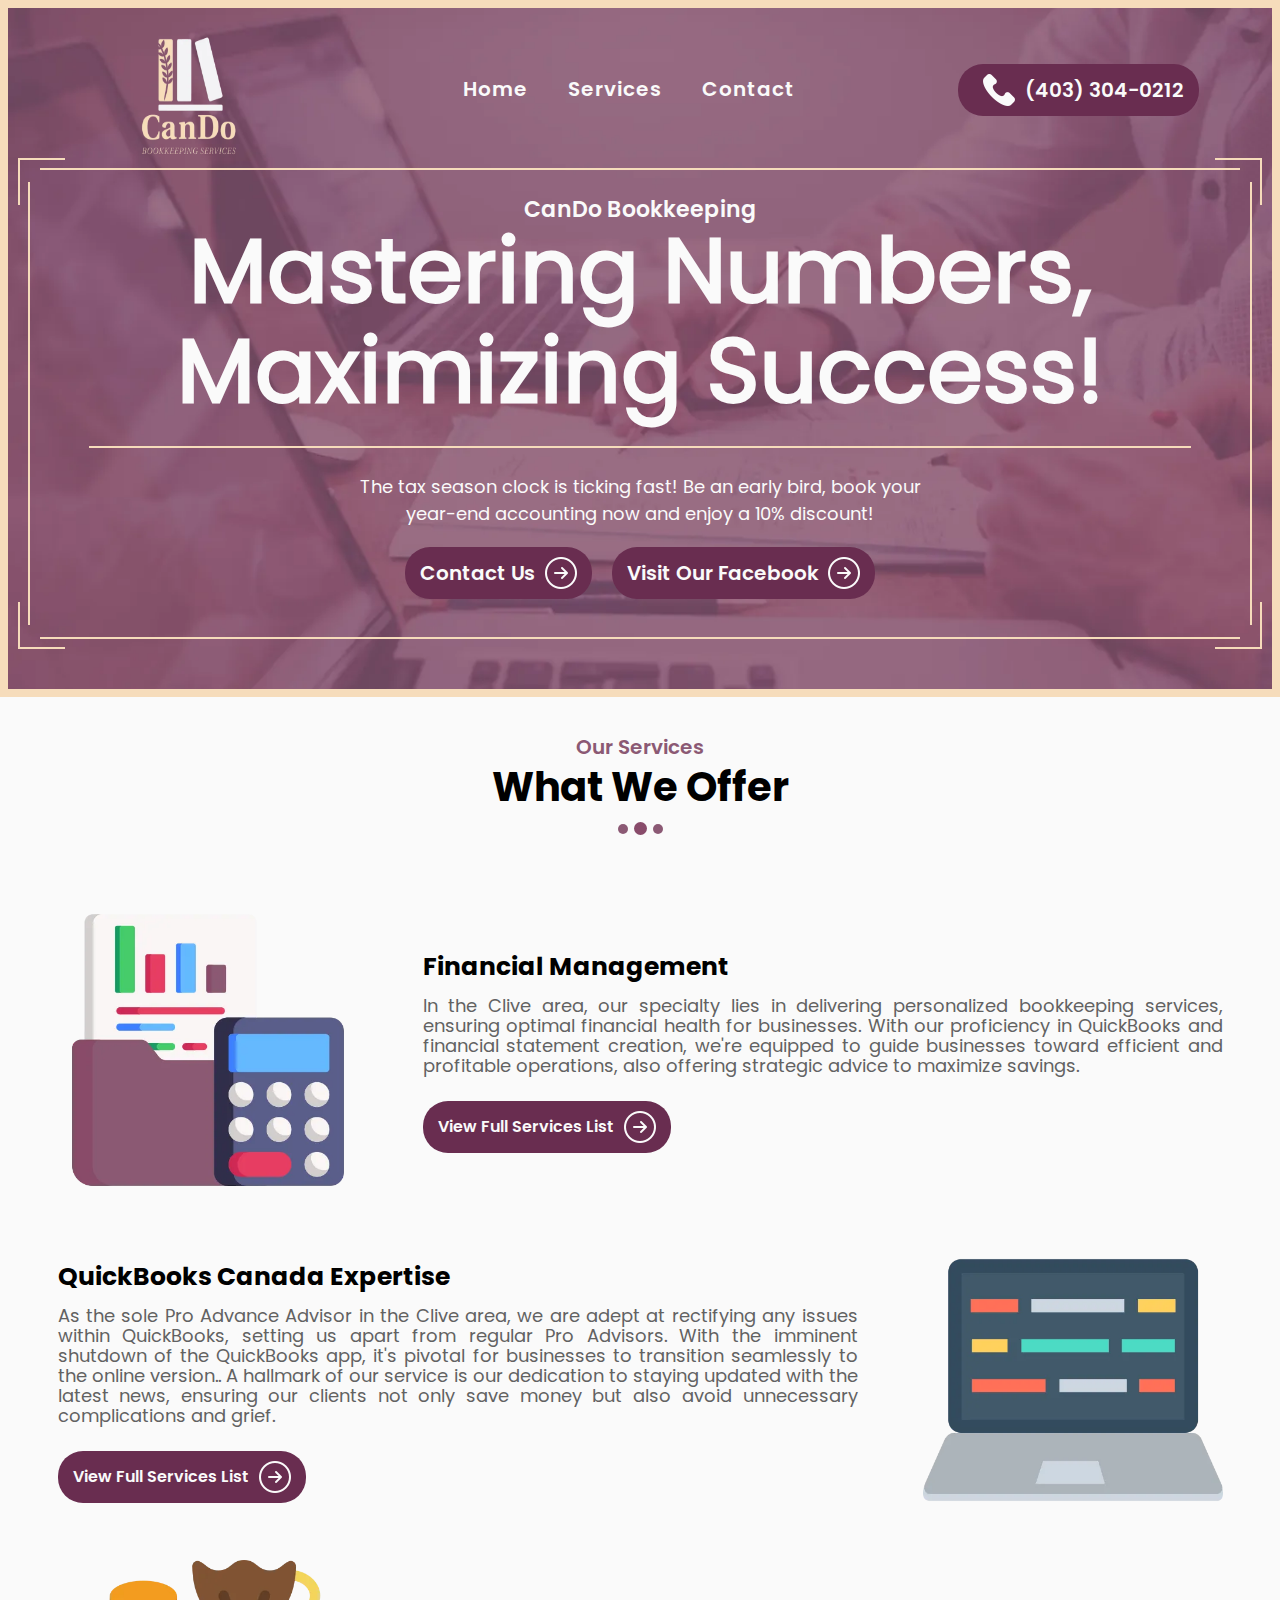
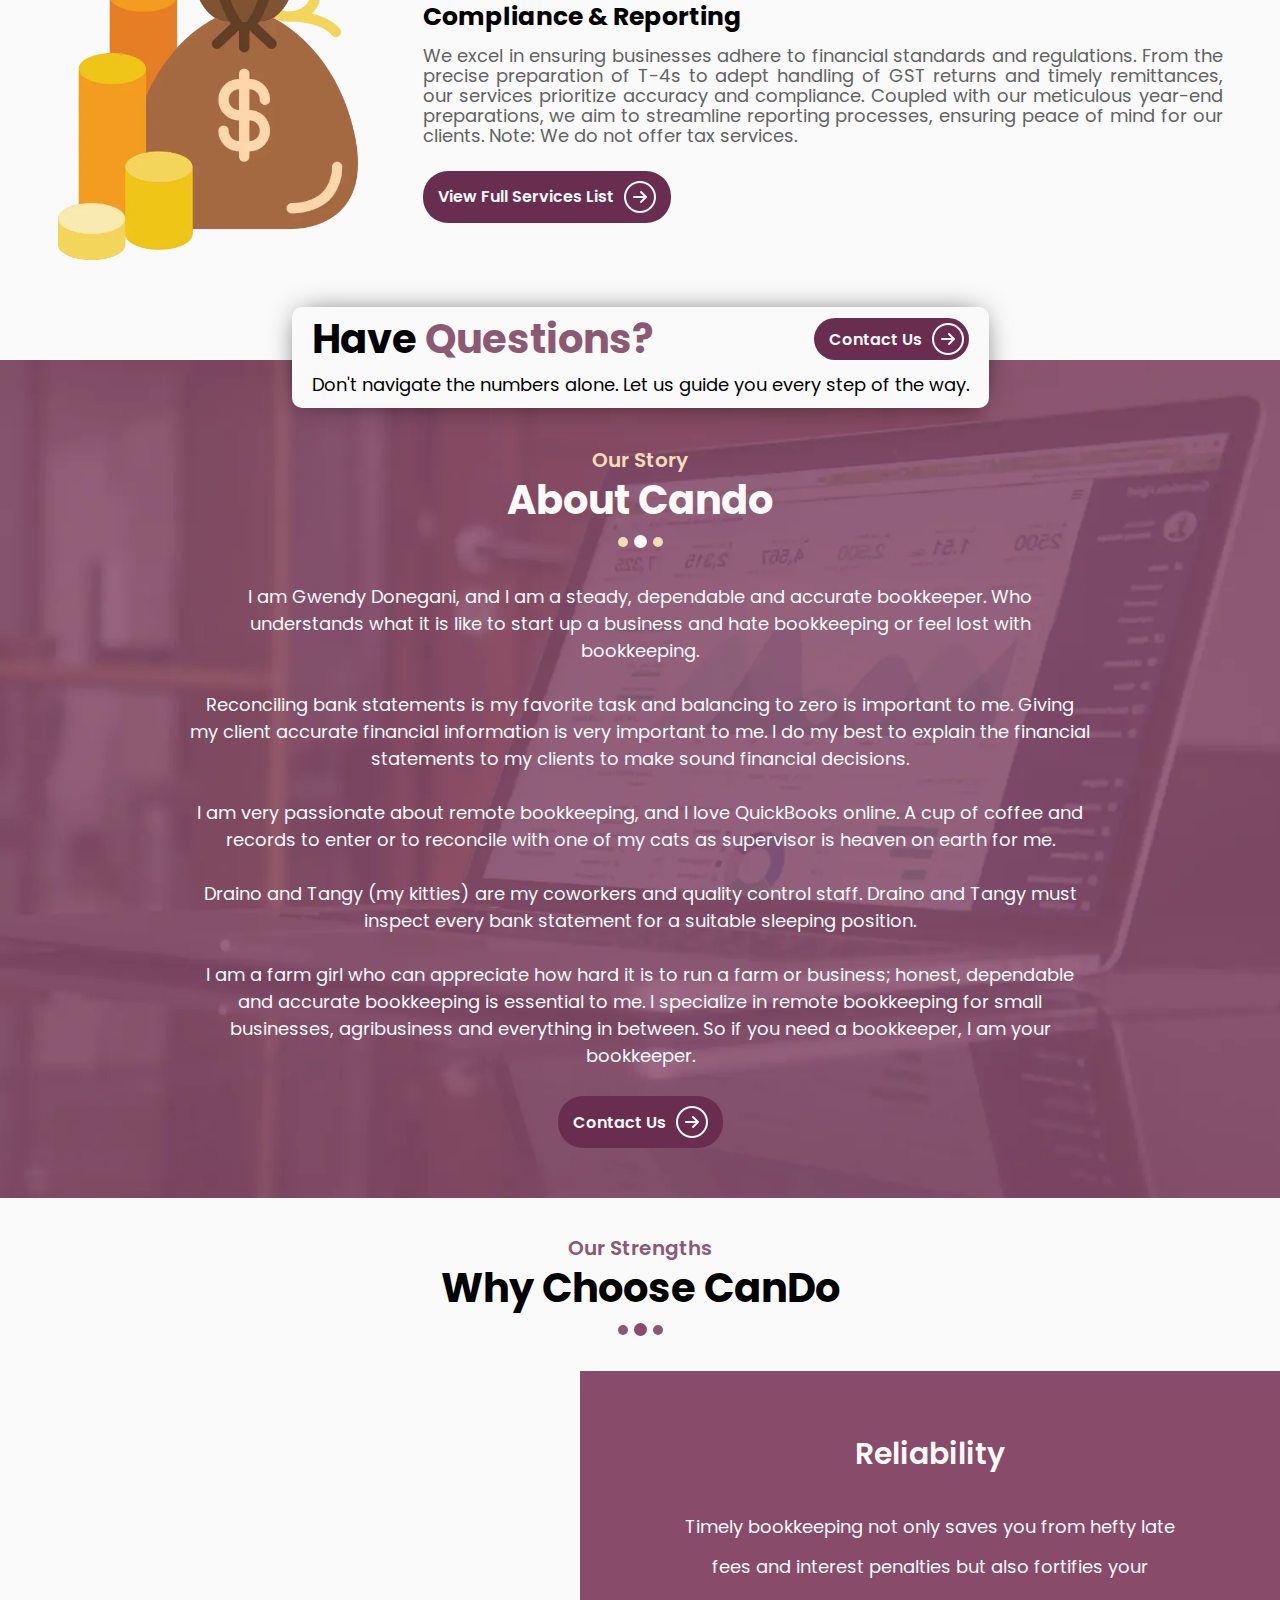
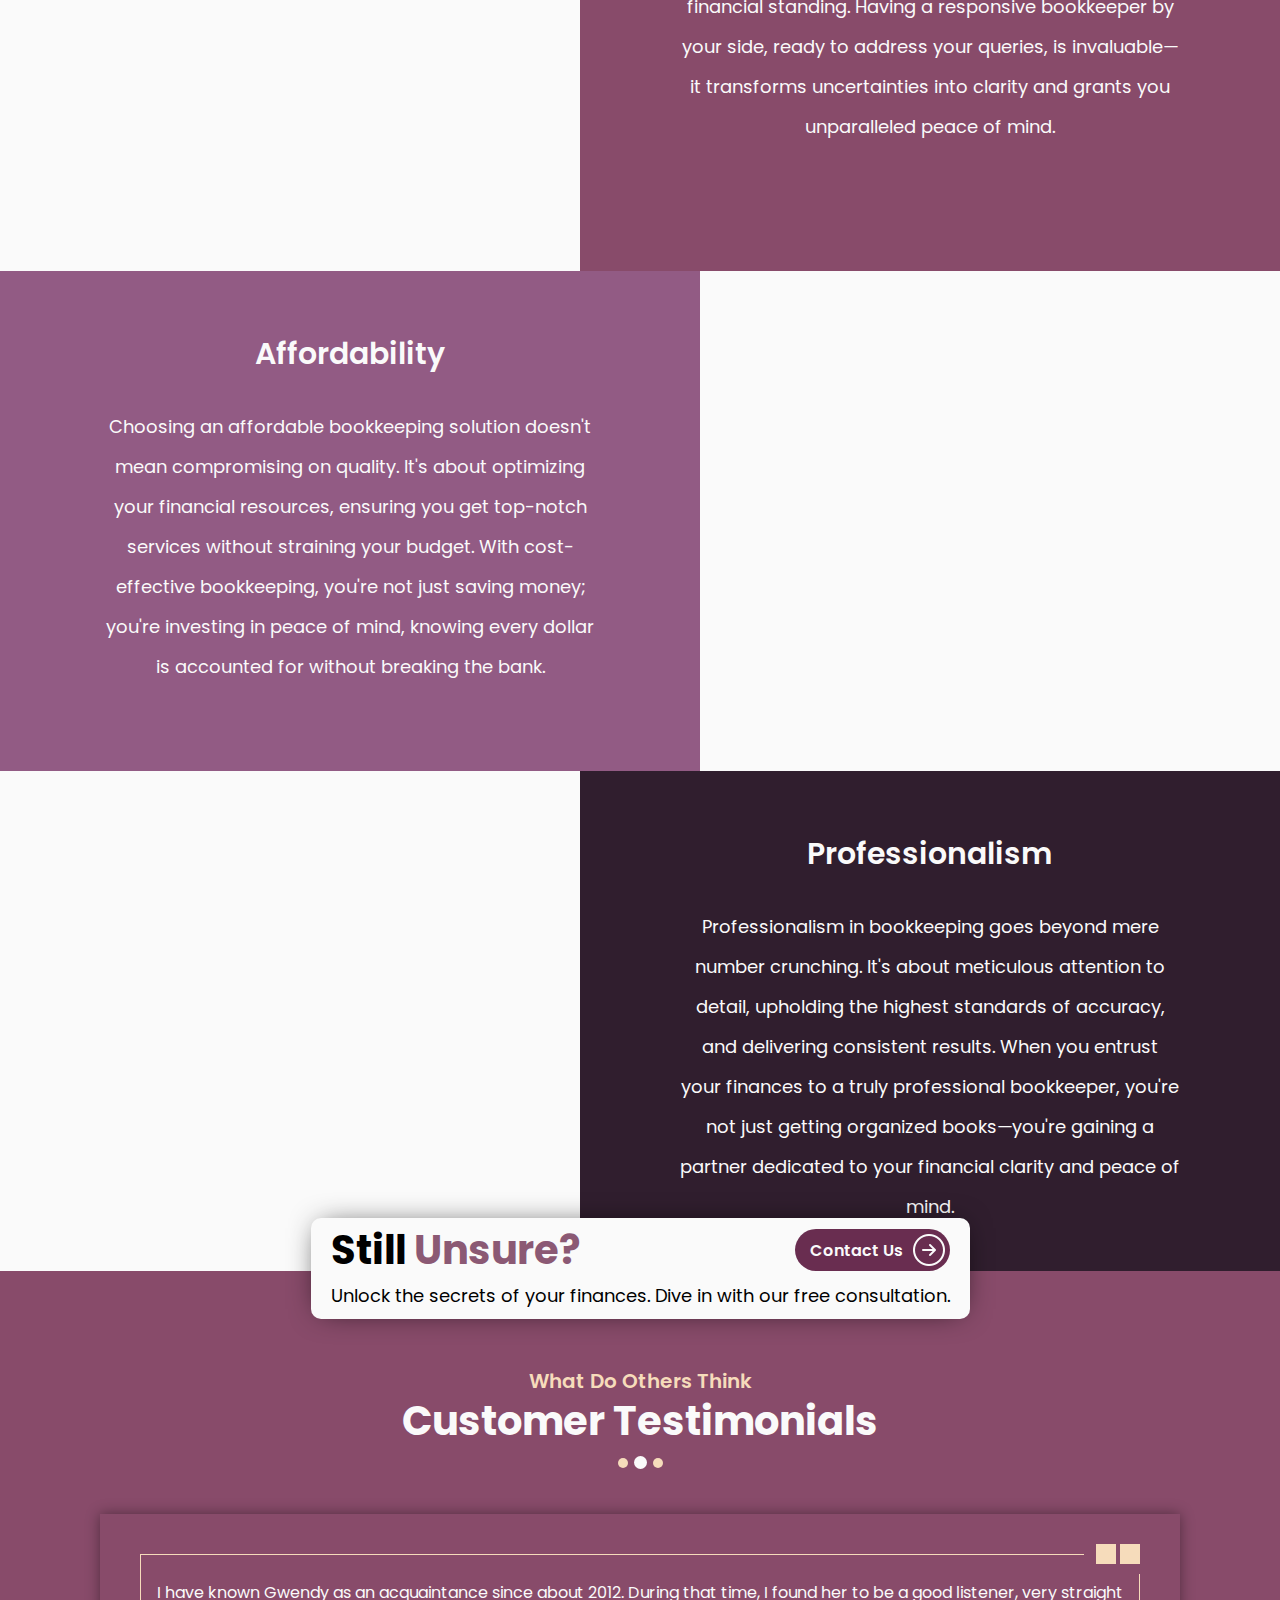
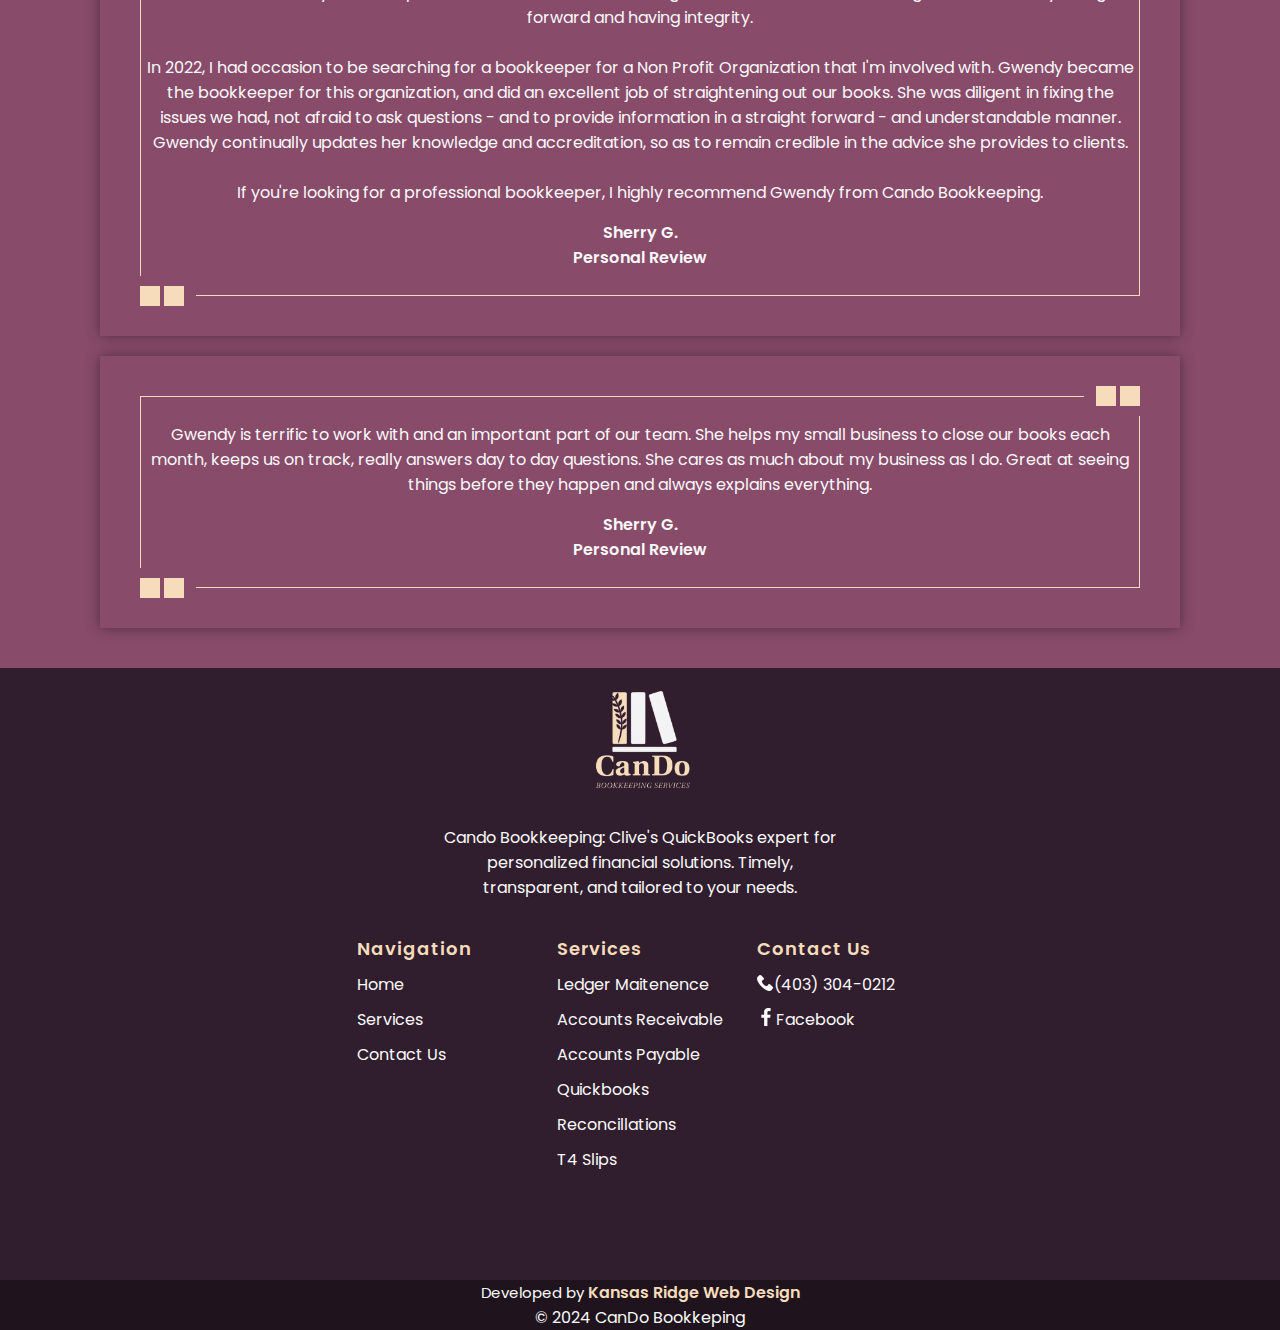
<file: index.html>
<!DOCTYPE html>
<html lang="en">
<head>
    <meta charset="UTF-8">
    <meta http-equiv="X-UA-Compatible" content="IE=edge">
    <meta name="viewport" content="width=device-width, initial-scale=1.0">
    <meta name="description" content="CanDo Bookkeeping: Your Clive, Alberta QuickBooks expert. Reliable bookkeeping services tailored for Alberta businesses. Simplify your finances for success.">
    

    <link rel="icon" href="/images/logoDarker.webp">
    <link rel="stylesheet" href="../styles/styles.css">

    
    <title>CanDo Bookkeeping</title>
</head>

<body>



<!-----------------------------------NAVIGATION-------------------------------------------->

<div class="navigationBar">
    <img src="/images/logo.webp" alt="logo">
    <div id="menu">
        <ul>
            <li class="listLogo"><img src="/images/logo.webp" alt=companyLogo></li>
            <li><a  href="index.html" src="">Home</a></li>
            <li><a  href="services.html" src="">Services</a></li>
            <li><a  href="contact.html" src="">Contact</a></li>
        </ul>    
        <div class="navSocials">
            <p>Follow Us</p>
            <a aria-label="Visit Our Facebook Page Here" href="https://www.facebook.com/CanDoBookkeepingServices/">  <img class="facebook" src="/images/facebook.webp" alt="Faceboook Logo"></a>
        </div>
        
    </div>
  
    <a aria-label="Call Us At This Number Today" href="tel:403-304-0212" ><button class="primaryButton"><img class="phoneIcon" src="/images/phone.webp" alt="Phone Logo">&nbsp; (403) 304-0212</button></a>
    <div class="hamburgerMenu">
        <input type="checkbox" id="hamburgerCheckbox" onclick="burgerMenu()" label="checkboxForMenu">
        <span></span>
        <span></span>
        <span></span>
    </div>
</div>

<!-----------------------------------NAVIGATION-------------------------------------------->



<!-----------------------------------LANDING-------------------------------------------->

<div class="landing">
  

    <div class="textContent">

        <div class="landingGraphics">
            <span class="leftBorder"></span>
            <span class="rightBorder"></span>
            <span class="topBorder"></span>
            <span class="bottomBorder"></span>
            <div class="triangle topLeft"></div>
            <div class="triangle topRight"></div>
            <div class="triangle bottomLeft"></div>
            <div class="triangle bottomRight"></div>
        </div>
        <p class="title">CanDo Bookkeeping</p>
        <div class="slogan">
            <b>Mastering Numbers, Maximizing Success!</b>
        </div>
        <span class="line"></span>
        <p class="supportingDetails">The tax season clock is ticking fast! Be an early bird, book your year-end accounting now and enjoy a 10% discount! </p>
        <div class="buttons">
            <a href="contact.html" ><button class=primaryButton>Contact Us <img src="/images/rightArrow.webp" alt="rightArrow"></button></a>
            <a href="https://www.facebook.com/CanDoBookkeepingServices" ><button class=primaryButton>Visit Our Facebook <img src="/images/rightArrow.webp" alt="rightArrow"></button></a>
        </div>
       
    </div>


</div>

<!-----------------------------------LANDING-------------------------------------------->




<!-----------------------------------SERVICES------------------------------------------->


<div class="servicesSection">

    <div class="titleSection">
        <b>Our Services</b>
        <p>What We Offer</p>
        <div class="circles">
            <span></span>
            <span class="biggerCircle"></span>
            <span></span>
        </div>
  
    </div>


    <div class="servicesContainer">
        <div class="service">
            <img class="left" src="/images/calculatorIcon.webp" alt="Accounting">
            <div class="serviceContent">
                <h4>Financial Management</h4>
                <p>In the Clive area, our specialty lies in delivering personalized bookkeeping services, ensuring optimal financial health for businesses. With our proficiency in QuickBooks and financial statement creation, we're equipped to guide businesses toward efficient and profitable operations, also offering strategic advice to maximize savings.</p>
             <a href="services.html"><button class="primaryButton">View Full Services List<img src="/images/rightArrow.webp" alt="rightArrow"></button></a>
            </div>
        </div>
        <div class="service">
            <img class=right src="/images/laptopIcon.webp" alt="Laptop">
            <div class="serviceContent">
                <h4>QuickBooks Canada Expertise</h4>
                <p>As the sole Pro Advance Advisor in the Clive area, we are adept at rectifying any issues within QuickBooks, setting us apart from regular Pro Advisors. With the imminent shutdown of the QuickBooks app, it's pivotal for businesses to transition seamlessly to the online version.. A hallmark of our service is our dedication to staying updated with the latest news, ensuring our clients not only save money but also avoid unnecessary complications and grief.</p>
                <a href="services.html"><button class="primaryButton">View Full Services List<img src="/images/rightArrow.webp" alt="rightArrow"></button></a>
            </div>
          
        </div>
        <div class="service">
            <img class=left src="/images/moneyIcon.webp" alt="Money Bag">
            <div class="serviceContent">
                <h4>Compliance & Reporting</h4>
                <p>We excel in ensuring businesses adhere to financial standards and regulations. From the precise preparation of T-4s to adept handling of GST returns and timely remittances, our services prioritize accuracy and compliance. Coupled with our meticulous year-end preparations, we aim to streamline reporting processes, ensuring peace of mind for our clients. Note: We do not offer tax services.</p>
                <a href="services.html"><button class="primaryButton">View Full Services List<img src="/images/rightArrow.webp" alt="rightArrow"></button></a>
            </div>
        </div>
       

    </div>

</div>

<!-----------------------------------SERVICES------------------------------------------->


<!-----------------------------------ABOUT---------------------------------------------->

<div class="aboutSection">


    <div class="additionalQuestion">
        <div class="topSection">
            <div class="additionalQuestionTitle">
                <b>Have </b><b>Questions?</b>
            </div>
           
            <a href="contact.html" ><button class=primaryButton>Contact Us <img src="/images/rightArrow.webp" alt="rightArrow"></button></a>
        </div>
        <div class="bottomSection">
            <p>Don't navigate the numbers alone. Let us guide you every step of the way.</p>
        </div>

    </div>


    <div class="secondaryTitleSection">
        <b>Our Story</b>
        <p>About Cando</p>
        <div class="circles">
            <span></span>
            <span class="biggerCircle"></span>
            <span></span>
        </div>
  
    </div>

    <div class="aboutSectionContent">
        <p>
            I am Gwendy Donegani, and I am a steady, dependable and accurate bookkeeper. Who understands what it is like to start up a business and hate bookkeeping or feel lost with bookkeeping.
            <br>
            <br>
            Reconciling bank statements is my favorite task and balancing to zero is important to me. Giving my client accurate financial information is very important to me. I do my best to explain the financial statements to my clients to make sound financial decisions.
            <br>
            <br>
            I am very passionate about remote bookkeeping, and I love QuickBooks online. A cup of coffee and records to enter or to reconcile with one of my cats as supervisor is heaven on earth for me.
            <br>
            <br>
            Draino and Tangy (my kitties) are my coworkers and quality control staff. Draino and Tangy must inspect every bank statement for a suitable sleeping position. 
            <br>
            <br>
            I am a farm girl who can appreciate how hard it is to run a farm or business; honest, dependable and accurate bookkeeping is essential to me. I specialize in remote bookkeeping for small businesses, agribusiness and everything in between. So if you need a bookkeeper, I am your bookkeeper.
            <br>
            <br>
        </p>
    </div>
    
  

    <a href="contact.html" ><button class=primaryButton>Contact Us <img src="/images/rightArrow.webp" alt="rightArrow"></button></a>

</div>



<!-----------------------------------ABOUT---------------------------------------------->



<!-----------------------------------WHYSECTION----------------------------------------->
<div class="whySection">



    <div class="titleSection">
        <b>Our Strengths</b>
        <p>Why Choose CanDo</p>
        <div class="circles">
            <span></span>
            <span class="biggerCircle"></span>
            <span></span>
        </div>
  
    </div>


    <div class="whySectionContent">
        <div class="whyReason">
            <div class="whyReasonImage image1"></div>
       
            <div class="whyReasonText">
                <b>Reliability</b>
                <p>Timely bookkeeping not only saves you from hefty late fees and interest penalties but also fortifies your financial standing. Having a responsive bookkeeper by your side, ready to address your queries, is invaluable—it transforms uncertainties into clarity and grants you unparalleled peace of mind.</p>
            </div>
        </div>
        <div class="whyReason">
            <div class="whyReasonImage image2"></div>
            <div class="whyReasonText">
                <b>Affordability</b>
                <p>Choosing an affordable bookkeeping solution doesn't mean compromising on quality. It's about optimizing your financial resources, ensuring you get top-notch services without straining your budget. With cost-effective bookkeeping, you're not just saving money; you're investing in peace of mind, knowing every dollar is accounted for without breaking the bank.</p>
            </div>
        </div>
        <div class="whyReason">
            <div class="whyReasonImage image3"></div>
            <div class="whyReasonText">
                <b>Professionalism</b>
                <p>Professionalism in bookkeeping goes beyond mere number crunching. It's about meticulous attention to detail, upholding the highest standards of accuracy, and delivering consistent results. When you entrust your finances to a truly professional bookkeeper, you're not just getting organized books—you're gaining a partner dedicated to your financial clarity and peace of mind.</p>
            </div>

          
        </div>

    </div>


</div>




<!-----------------------------------WHYSECTION----------------------------------------->



<!-----------------------------------TESTIMONIAL---------------------------------------->
<div class="testimonialSection">


    <div class="additionalQuestion">
        <div class="topSection">
            <div class="additionalQuestionTitle">
                <b>Still </b><b>Unsure?</b>
            </div>
           
            <a href="contact.html" ><button class=primaryButton>Contact Us <img src="/images/rightArrow.webp" alt="rightArrow"></button></a>
        </div>
        <div class="bottomSection">
            <p>Unlock the secrets of your finances. Dive in with our free consultation.</p>
        </div>

    </div>
  

    <div class="secondaryTitleSection">
        <b>What Do Others Think</b>
        <p>Customer Testimonials</p>
        <div class="circles">
            <span></span>
            <span class="biggerCircle"></span>
            <span></span>
        </div>
  
    </div>

 
    <div class="testimonialContainer">
        <img class=leftArrow src="/images/arrowTan.webp" alt="leftArrow" onclick="changeTestimonial(-1)">
        <div class="testimonial test1">
            <div class="testimonialGraphics">
                <span class="fa fa-quote-left topLeftQuote"></span>
                <span class="fa fa-quote-right topRightQuote"></span>
                <div class="boxes top">
                    <span class="box"></span>
                    <span class="box"></span>
                </div>
                <div class="boxes bottom">
                    <span class="box"></span>
                    <span class="box"></span>
                </div>
            </div>
            <div class="testimonialText">
                <p>I have known Gwendy as an acquaintance since about 2012.  During that time, I found her to be a good listener, very straight forward and having integrity. 
                    <br>
                    <br>
                    In 2022, I had occasion to be searching for a bookkeeper for a Non Profit Organization that I'm involved with.  Gwendy became the bookkeeper for this organization, and did an excellent job of straightening out our books.  She was diligent in fixing the issues we had, not afraid to ask questions - and to provide information in a straight forward - and understandable manner.  Gwendy continually updates her knowledge and accreditation, so as to remain credible in the advice she provides to clients. 
                    <br>
                    <br>
                    If you're looking for a professional bookkeeper, I highly recommend Gwendy from Cando Bookkeeping.  
                </p>
                <b>Sherry G.</b>
                <b>Personal Review</b>
            </div>
    
        </div>
    
        <div class="testimonial test2">
            <div class="testimonialGraphics">
                <span class="fa fa-quote-left topLeftQuote"></span>
                <span class="fa fa-quote-right topRightQuote"></span>
                <div class="boxes top">
                    <span class="box"></span>
                    <span class="box"></span>
                </div>
                <div class="boxes bottom">
                    <span class="box"></span>
                    <span class="box"></span>
                </div>
            </div>
            <div class="testimonialText">
                <p>Gwendy is terrific to work with and an important part of our team. She helps my small business to close our books each month, keeps us on track, really answers day to day questions. She cares as much about my business as I do. Great at seeing things before they happen and always explains everything. 
                </p>
                <b>Sherry G.</b>
                <b>Personal Review</b>
            </div>
    
        </div>
    
        
        
        <img  src="/images/arrowTan.webp" alt="rightArrow"  onclick="changeTestimonial(1)">
    </div>


</div>



<!-----------------------------------TESTIMONIAL---------------------------------------->






<!-----------------------------------FOOTER--------------------------------------------->

<footer>

    <div class="logoAndDescription section">
        <div class=footerLogo><img src="images/logo.webp" alt="companyLogo"></div>
        <p>
            Cando Bookkeeping: Clive's QuickBooks expert for personalized financial solutions. Timely, transparent, and tailored to your needs.</p>
    </div>

    <div class="navigation section">
       <ul>
        <li><b>Navigation</b></li>
        <li><a href="index.html">Home</a></li>
        <li><a href="services.html">Services</a></li>
        <li><a href="contact.html">Contact Us</a></li>
       </ul>
    </div>

    <div class="hours section">
        <ul>
            <li><b>Services</b></li>
            <li>Ledger Maitenence</li>
            <li>Accounts Receivable</li>
            <li>Accounts Payable</li>
            <li>Quickbooks</li>
            <li>Reconcillations</li>
            <li>T4 Slips</li>
          
        </ul>
    </div>
    <div class="contact section">
        <ul>
            <li><b>Contact Us</b></li>
            <li><a href= "tel:403-304-0212"><img class="phoneIcon" src="/images/phone.webp" alt="Phone Logo">(403) 304-0212</a></li>
            <li><a href="https://www.facebook.com/CanDoBookkeepingServices/"><img class="facebook" src="/images/facebook.webp" alt="Faceboook Logo">Facebook</a></li>
        </ul>
    </div>

    <div class="copyright">
        <div class=developer> 
            <p>Developed by&nbsp;</p><a href="https://kansasridgewebdesign.ca/">Kansas Ridge Web Design</a>
        </div>
        <p>© 2024 CanDo Bookkeping</p>
    </div>
    
    
</footer>
<!-----------------------------------FOOTER--------------------------------------------->



</body>


<script src="../scripts/script.js"></script>
</html>
</file>
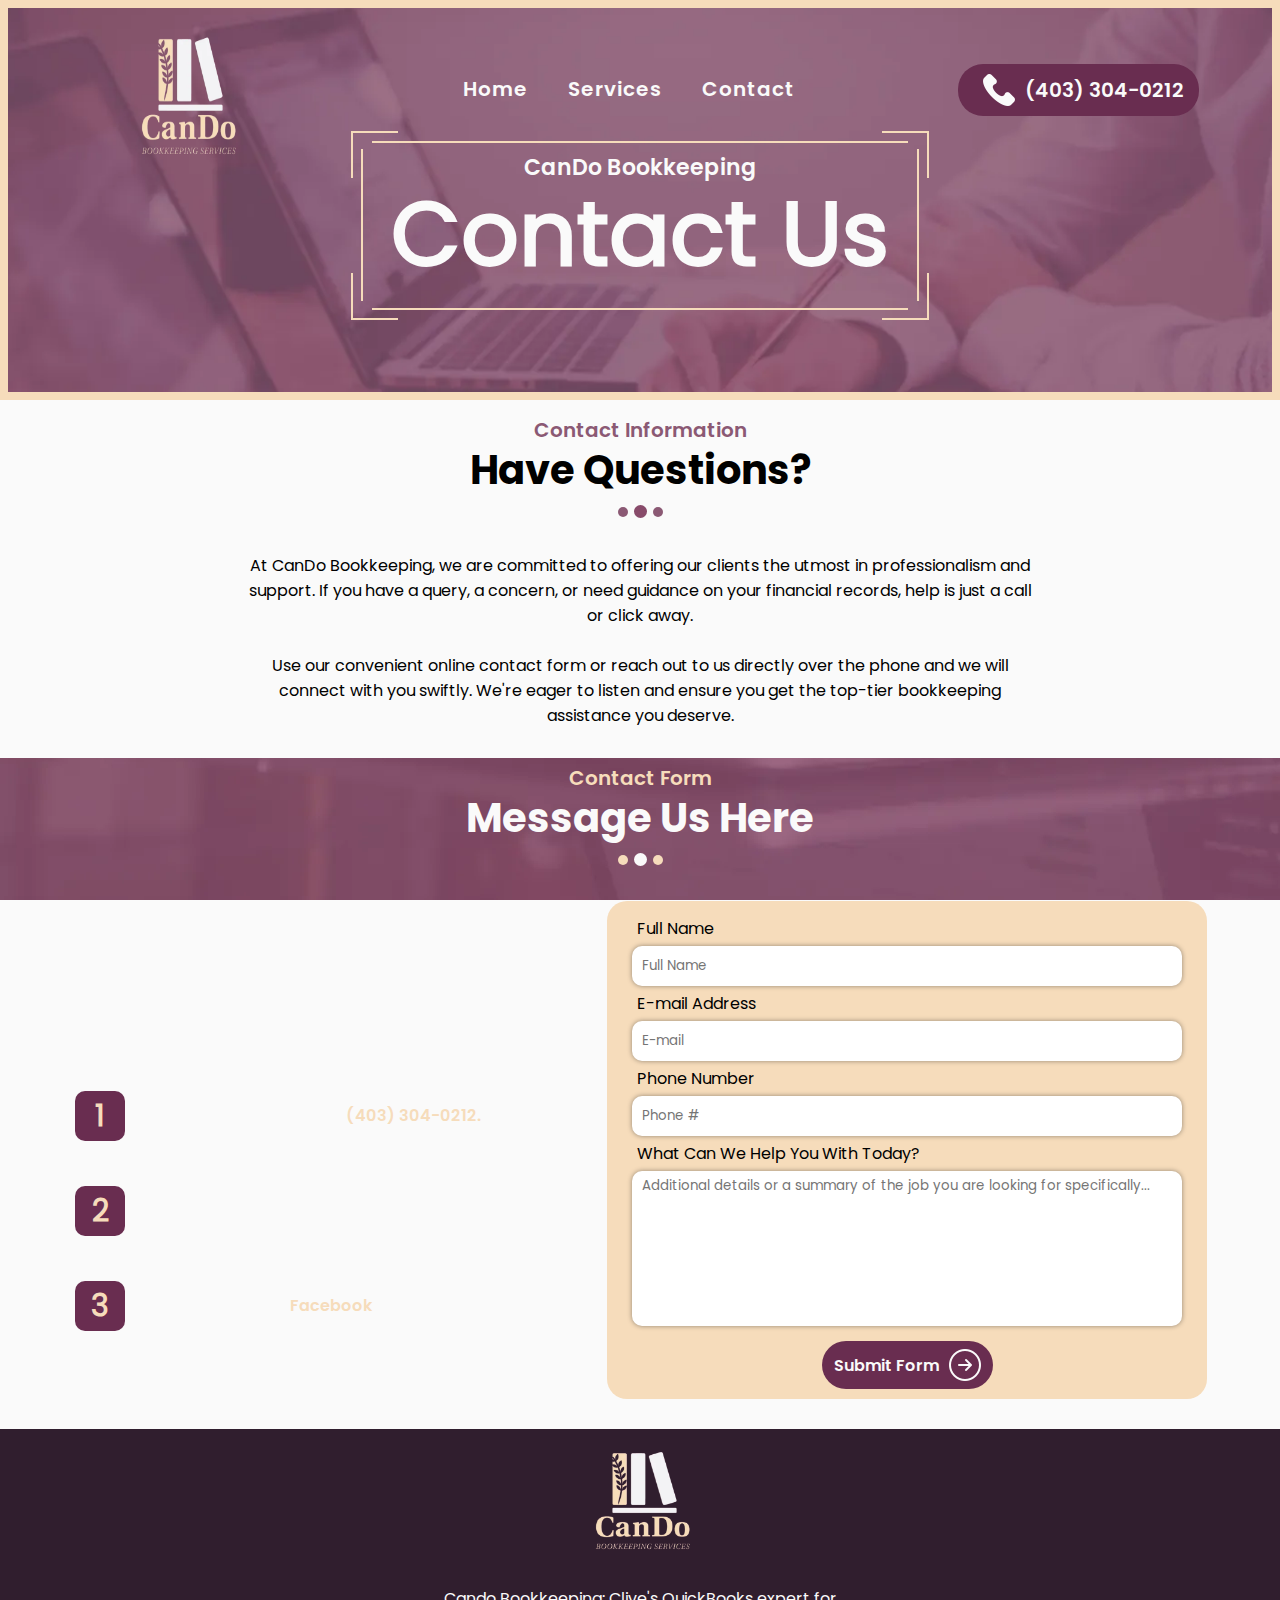
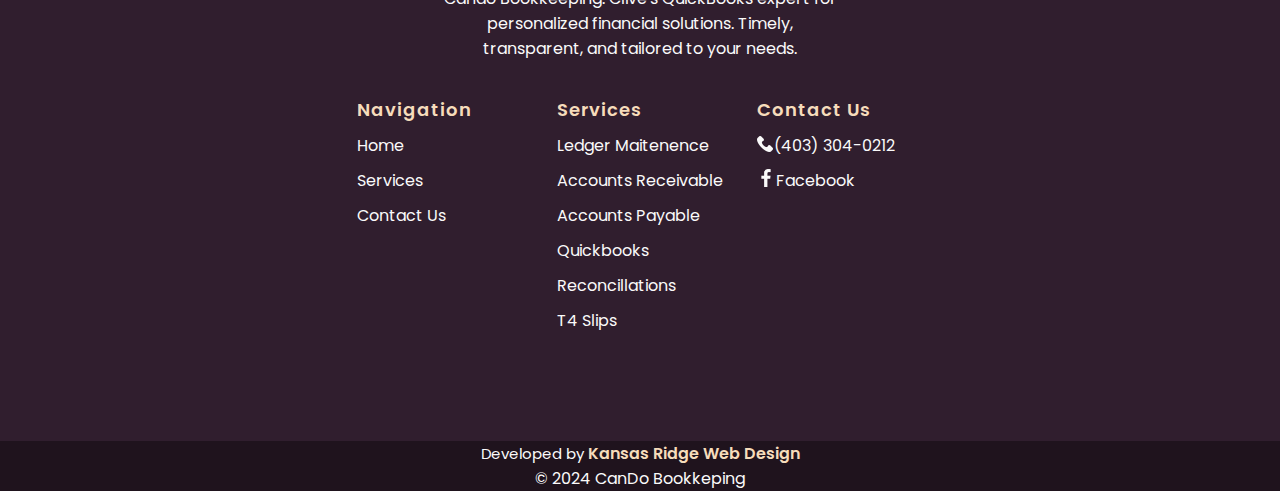
<file: contact.html>
<!DOCTYPE html>
<html lang="en">
<head>
    <meta charset="UTF-8">
    <meta http-equiv="X-UA-Compatible" content="IE=edge">
    <meta name="viewport" content="width=device-width, initial-scale=1.0">
    <meta name="description" content="CanDo Bookkeeping: Your Clive, Alberta QuickBooks expert. Reliable bookkeeping services tailored for Alberta businesses. Simplify your finances for success.">

    

    <link rel="icon" href="/images/logoDarker.webp">
    <link rel="stylesheet" href="../styles/styles.css">

    
    <title>CanDo | Contact Us</title>
</head>

<body>

<!-----------------------------------NAVIGATION-------------------------------------------->

<div class="navigationBar">
    <img src="/images/logo.webp" alt="logo">
    <div id="menu">
        <ul>
            <li class="listLogo"><img src="/images/logo.webp" alt=companyLogo></li>
            <li><a  href="index.html" src="">Home</a></li>
            <li><a  href="services.html" src="">Services</a></li>
            <li><a  href="contact.html" src="">Contact</a></li>
        </ul>    
        <div class="navSocials">
            <p>Follow Us</p>
            <a aria-label="Visit Our Facebook Page Here" href="https://www.facebook.com/CanDoBookkeepingServices/">  <img class="facebook" src="/images/facebook.webp" alt="Faceboook Logo"></a>
        </div>
        
    </div>
  
    <a aria-label="Call Us At This Number Today" href="tel:403-304-0212" ><button class="primaryButton"><img class="phoneIcon" src="/images/phone.webp" alt="Phone Logo">&nbsp; (403) 304-0212</button></a>
    <div class="hamburgerMenu">
        <input type="checkbox" id="hamburgerCheckbox" onclick="burgerMenu()" label="checkboxForMenu">
        <span></span>
        <span></span>
        <span></span>
    </div>
</div>
<!-----------------------------------NAVIGATION-------------------------------------------->

<!-----------------------------------LANDINGSECTION---------------------------------------->
<div class="newPageLanding">
    <div class="textContent">

        <div class="landingGraphics">
            <span class="leftBorder"></span>
            <span class="rightBorder"></span>
            <span class="topBorder"></span>
            <span class="bottomBorder"></span>
            <div class="triangle topLeft"></div>
            <div class="triangle topRight"></div>
            <div class="triangle bottomLeft"></div>
            <div class="triangle bottomRight"></div>
        </div>
        <p class="title">CanDo Bookkeeping</p>
        <div class="slogan">
            <b>Contact Us</b>
        </div>
       
    </div>
</div>
<!-----------------------------------LANDINGSECTION---------------------------------------->


<!-----------------------------------CONTACTINTRO---------------------------------------->
<div class="contactIntro">
    <div class="titleSection">
        <b>Contact Information</b>
        <p>Have Questions?</p>
        <div class="circles">
            <span></span>
            <span class="biggerCircle"></span>
            <span></span>
        </div>
  
    </div>
    
    <p>At CanDo Bookkeeping, we are committed to offering our clients the utmost in professionalism and support. If you have a query, a concern, or need guidance on your financial records, help is just a call or click away. <br> <br>Use our convenient online contact form or reach out to us directly over the phone and we will connect with you swiftly. We're eager to listen and ensure you get the top-tier bookkeeping assistance you deserve.</p>


</div>

<!-----------------------------------CONTACTINTRO---------------------------------------->


<!-----------------------------------FORMSECTION---------------------------------------->
<div class="formSection">

    <div class="secondaryTitleSection">
        <b>Contact Form</b>
        <p>Message Us Here</p>
        <div class="circles">
            <span></span>
            <span class="biggerCircle"></span>
            <span></span>
        </div>
  
    </div>

    <div class="contactContent">

        <div class="contactDetails">
            <b class="contactTitle">Get In Touch Today!</b>
            <p>Your time is invaluable! If you are reaching out to CanDo Bookkeeping with the form, please provide us with detailed information to ensure we can provide an accurate response.</p>
            <div class="contactOptions">
                <div class="contactOption">
                    <b class="contactNumber">1</b>
                    <div class="contactOptionText">
                        <b>Call Us Today</b>
                        <p>Reach out to us directly at <a href="tel:(403) 304-0212">(403) 304-0212.</a> We're here to assist you!</p>
                    </div>
                </div>
                <div class="contactOption">
                    <b class="contactNumber">2</b>
                    <div class="contactOptionText">
                        <b>Fill Out Our Contact Form</b>
                        <p>Using the contact form on the right, send us a message and will will get back to you soon!</p>
                    </div>
                </div>
                <div class="contactOption">
                    <b class="contactNumber">3</b>
                    <div class="contactOptionText">
                        <b>Message Us On Social Media</b>
                        <p>Connect with us on <a href="https://www.facebook.com/CanDoBookkeepingServices">Facebook</a> today! Join our community.</p>
                    </div>
                </div>
            </div>
        </div>
        <form name="contact"  method="post" data-netlify="true" onSubmit="submit" class="indexForm">
            <label for="name">Full Name</label>
            <input class=details placeholder="Full Name" type="text" name="name" required/>
            <label for="email">E-mail Address</label>
            <input class=details placeholder="E-mail" type="email" name="email" required />
            <label for="phone">Phone Number</label>
            <input class=details placeholder="Phone #" type="tel" name="phone" required/>
            <label for="generalInfo">What Can We Help You With Today? </label>
            <textarea id="generalInfo" name="generalInfo" placeholder="Additional details or a summary of the job you are looking for specifically..."></textarea>
        
            <button type="submit" class="primaryButton">Submit Form<img src="/images/rightArrow.webp" alt="rightArrow"></button>
        </form>
        
    </div>

</div>
<!-----------------------------------FORMSECTION---------------------------------------->

<!-----------------------------------FOOTER--------------------------------------------->


<footer>

    <div class="logoAndDescription section">
        <div class=footerLogo><img src="images/logo.webp" alt="companyLogo"></div>
        <p>
            Cando Bookkeeping: Clive's QuickBooks expert for personalized financial solutions. Timely, transparent, and tailored to your needs.</p>
    </div>

    <div class="navigation section">
       <ul>
        <li><b>Navigation</b></li>
        <li><a href="index.html">Home</a></li>
        <li><a href="services.html">Services</a></li>
        <li><a href="contact.html">Contact Us</a></li>
       </ul>
    </div>

    <div class="hours section">
        <ul>
            <li><b>Services</b></li>
            <li>Ledger Maitenence</li>
            <li>Accounts Receivable</li>
            <li>Accounts Payable</li>
            <li>Quickbooks</li>
            <li>Reconcillations</li>
            <li>T4 Slips</li>
          
        </ul>
    </div>
    <div class="contact section">
        <ul>
            <li><b>Contact Us</b></li>
            <li><a href= "tel:403-304-0212"><img class="phoneIcon" src="/images/phone.webp" alt="Phone Logo">(403) 304-0212</a></li>
            <li><a href="https://www.facebook.com/CanDoBookkeepingServices/"><img class="facebook" src="/images/facebook.webp" alt="Faceboook Logo">Facebook</a></li>
        </ul>
    </div>

    <div class="copyright">
        <div class=developer> 
            <p>Developed by&nbsp;</p><a href="https://kansasridgewebdesign.ca/">Kansas Ridge Web Design</a>
        </div>
        <p>© 2024 CanDo Bookkeping</p>
    </div>
    
    
</footer>
<!-----------------------------------FOOTER--------------------------------------------->
</body>
<script src="../scripts/script.js"></script>
</file>
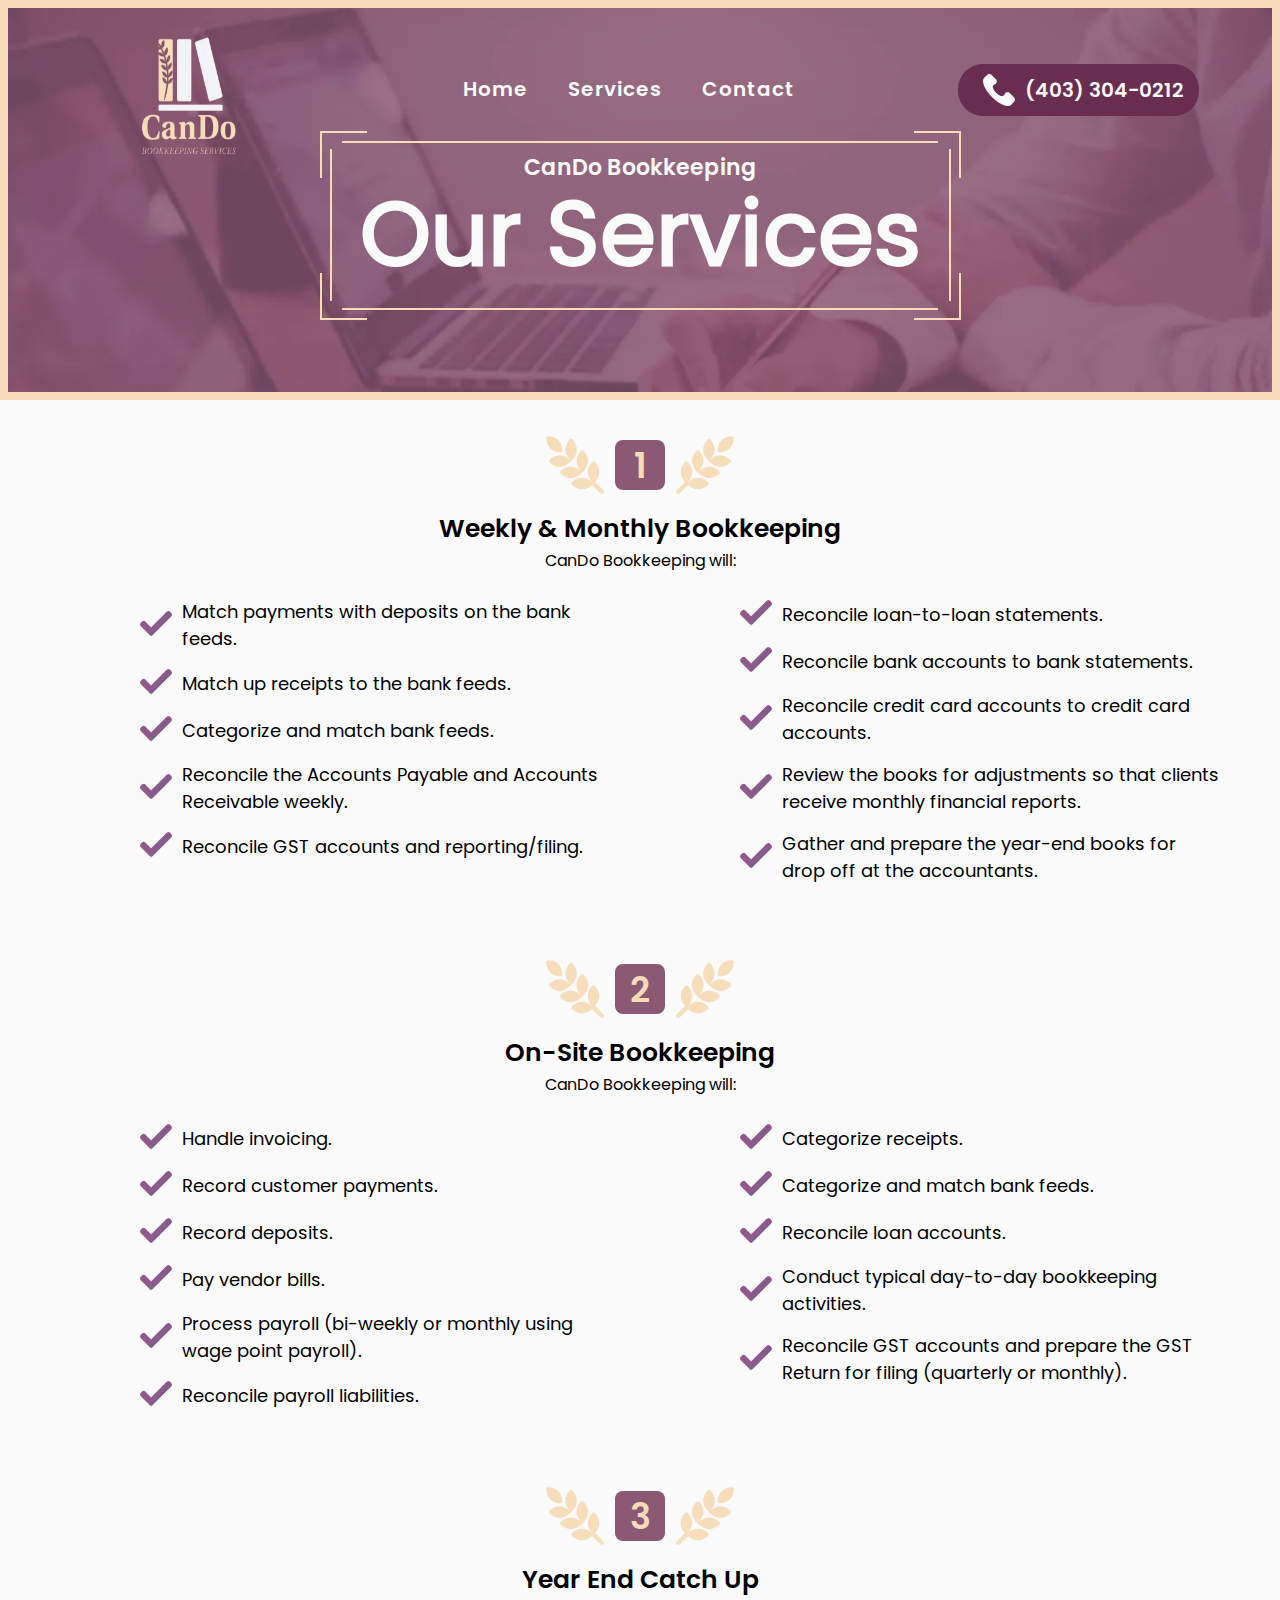
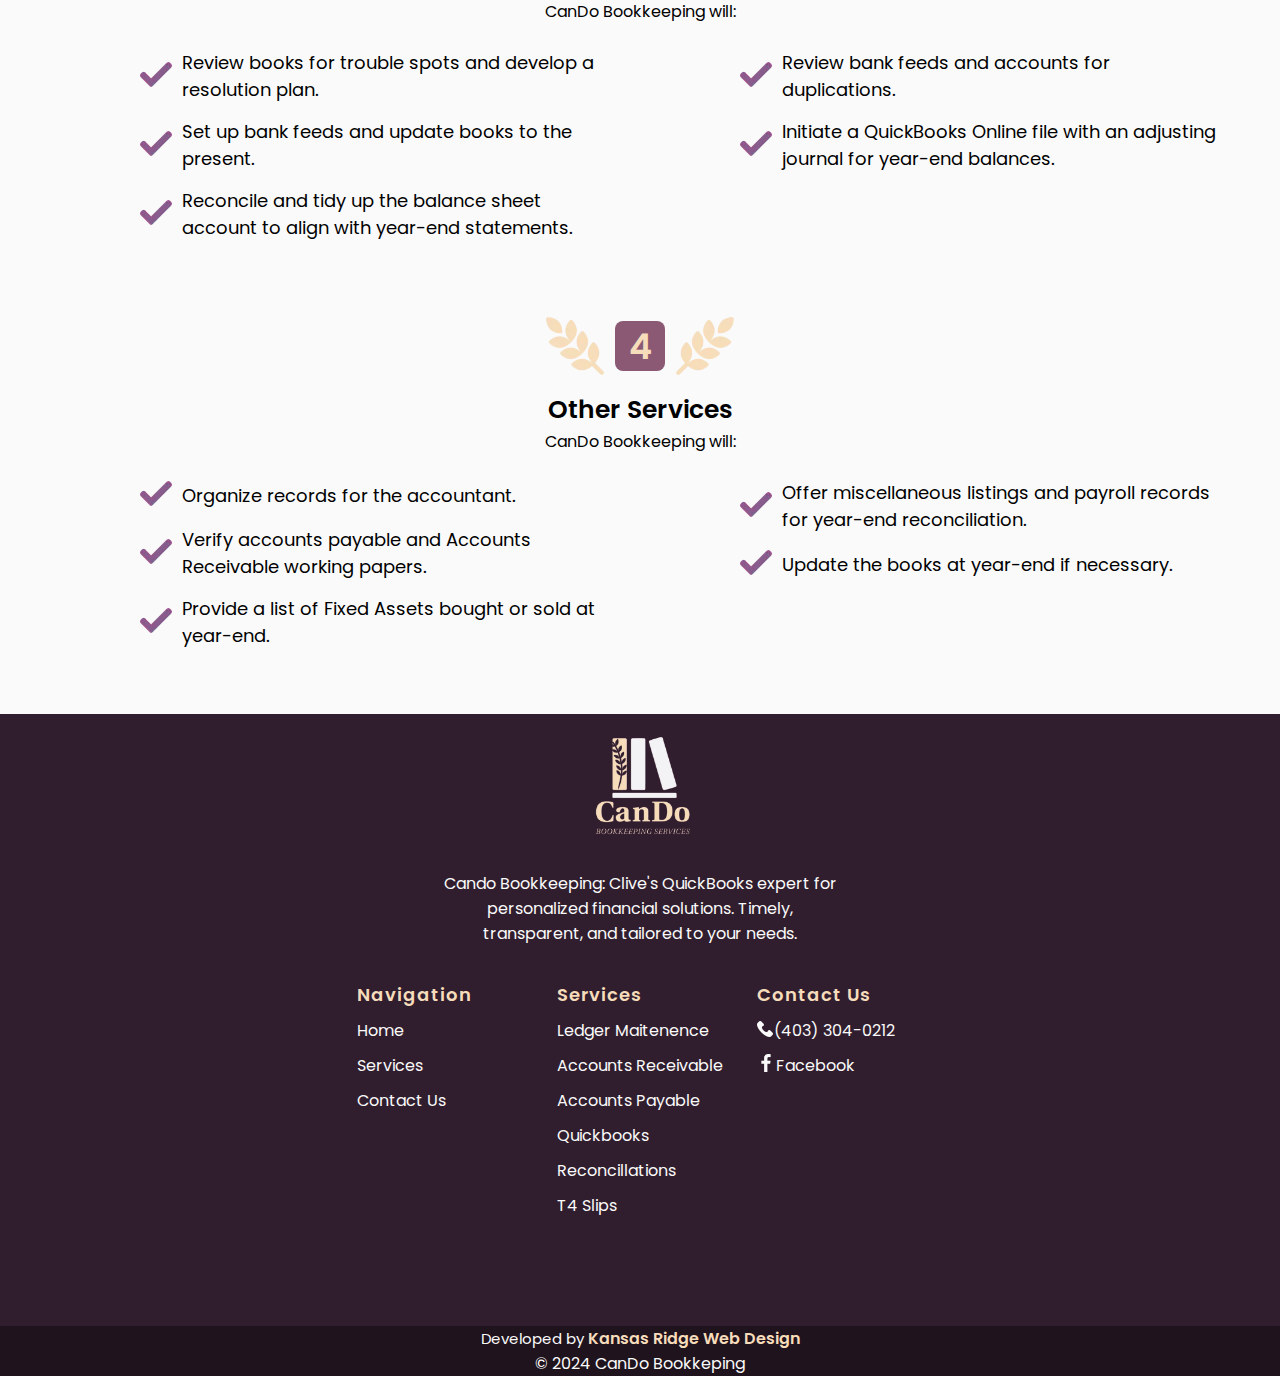
<file: services.html>
<!DOCTYPE html>
<html lang="en">
<head>
    <meta charset="UTF-8">
    <meta http-equiv="X-UA-Compatible" content="IE=edge">
    <meta name="viewport" content="width=device-width, initial-scale=1.0">
    <meta name="description" content="CanDo Bookkeeping: Your Clive, Alberta QuickBooks expert. Reliable bookkeeping services tailored for Alberta businesses. Simplify your finances for success.">

    

    <link rel="icon" href="/images/logoDarker.webp">
    <link rel="stylesheet" href="../styles/styles.css">

    
    <title>CanDo | Services</title>
</head>

<body>

<!-----------------------------------NAVIGATION-------------------------------------------->

<div class="navigationBar">
    <img src="/images/logo.webp" alt="logo">
    <div id="menu">
        <ul>
            <li class="listLogo"><img src="/images/logo.webp" alt=companyLogo></li>
            <li><a  href="index.html" src="">Home</a></li>
            <li><a  href="services.html" src="">Services</a></li>
            <li><a  href="contact.html" src="">Contact</a></li>
        </ul>    
        <div class="navSocials">
            <p>Follow Us</p>
            <a aria-label="Visit Our Facebook Page Here" href="https://www.facebook.com/CanDoBookkeepingServices/">  <img class="facebook" src="/images/facebook.webp" alt="Faceboook Logo"></a>
        </div>
        
    </div>
  
    <a aria-label="Call Us At This Number Today" href="tel:403-304-0212" ><button class="primaryButton"><img class="phoneIcon" src="/images/phone.webp" alt="Phone Logo">&nbsp; (403) 304-0212</button></a>
    <div class="hamburgerMenu">
        <input type="checkbox" id="hamburgerCheckbox" onclick="burgerMenu()" label="checkboxForMenu">
        <span></span>
        <span></span>
        <span></span>
    </div>
</div>

<!-----------------------------------NAVIGATION-------------------------------------------->

<!-----------------------------------LANDINGSECTION---------------------------------------->
<div class="newPageLanding">
    <div class="textContent">

        <div class="landingGraphics">
            <span class="leftBorder"></span>
            <span class="rightBorder"></span>
            <span class="topBorder"></span>
            <span class="bottomBorder"></span>
            <div class="triangle topLeft"></div>
            <div class="triangle topRight"></div>
            <div class="triangle bottomLeft"></div>
            <div class="triangle bottomRight"></div>
        </div>
        <p class="title">CanDo Bookkeeping</p>
        <div class="slogan">
            <b>Our Services</b>
        </div>
       
    </div>
</div>
<!-----------------------------------LANDINGSECTION---------------------------------------->


<!-----------------------------------SERVICESSECTION--------------------------------------->


<div class="servicesListContainer">

    <div class="serviceSection">
        <div class="serviceTitle">
            <div class="numberImages">
                <img src="/images/wheat-grains.webp" alt="grainImage">
                <span><p>1</p></span>
                <img src="/images/wheat-grains.webp" alt="grainImage">
            </div>
            <h3>Weekly & Monthly Bookkeeping</h3>
            <p>CanDo Bookkeeping will:</p>
        </div>
      

        <div class="serviceSectionContent">
            
            <ul>
                <li><img src="/images/checkPurple.webp" alt="checkMark">Match payments with deposits on the bank feeds.</li>
                <li><img src="/images/checkPurple.webp" alt="checkMark">Match up receipts to the bank feeds.</li>
                <li><img src="/images/checkPurple.webp" alt="checkMark">Categorize and match bank feeds.</li>
                <li><img src="/images/checkPurple.webp" alt="checkMark">Reconcile the Accounts Payable and Accounts Receivable weekly.</li>
                <li><img src="/images/checkPurple.webp" alt="checkMark">Reconcile GST accounts and reporting/filing.</li>
            </ul>
            <ul>
                <li><img src="/images/checkPurple.webp" alt="checkMark">Reconcile loan-to-loan statements.</li>
                <li><img src="/images/checkPurple.webp" alt="checkMark">Reconcile bank accounts to bank statements.</li>
                <li><img src="/images/checkPurple.webp" alt="checkMark">Reconcile credit card accounts to credit card accounts.</li>
                <li><img src="/images/checkPurple.webp" alt="checkMark">Review the books for adjustments so that clients receive monthly financial reports.</li>
                <li><img src="/images/checkPurple.webp" alt="checkMark">Gather and prepare the year-end books for drop off at the accountants.</li>
            </ul>
           
    
        </div>
   
    </div>
    <div class="serviceSection">
        <div class="serviceTitle">
            <div class="numberImages">
                <img src="/images/wheat-grains.webp" alt="grainImage">
                <span><p>2</p></span>
                <img src="/images/wheat-grains.webp" alt="grainImage">
            </div>
            <h3>On-Site Bookkeeping</h3>
            <p>CanDo Bookkeeping will:</p>
        </div>
        
        <div class="serviceSectionContent">
            <ul>
                <li><img src="/images/checkPurple.webp" alt="checkMark">Handle invoicing.</li>
                <li><img src="/images/checkPurple.webp" alt="checkMark">Record customer payments.</li>
                <li><img src="/images/checkPurple.webp" alt="checkMark">Record deposits.</li>
                <li><img src="/images/checkPurple.webp" alt="checkMark">Pay vendor bills.</li>
                <li><img src="/images/checkPurple.webp" alt="checkMark">Process payroll (bi-weekly or monthly using wage point payroll).</li>
                <li><img src="/images/checkPurple.webp" alt="checkMark">Reconcile payroll liabilities.</li>
            </ul>
            <ul>
                <li><img src="/images/checkPurple.webp" alt="checkMark">Categorize receipts.</li>
                <li><img src="/images/checkPurple.webp" alt="checkMark">Categorize and match bank feeds.</li>
                <li><img src="/images/checkPurple.webp" alt="checkMark">Reconcile loan accounts.</li>
                <li><img src="/images/checkPurple.webp" alt="checkMark">Conduct typical day-to-day bookkeeping activities.</li>
                <li><img src="/images/checkPurple.webp" alt="checkMark">Reconcile GST accounts and prepare the GST Return for filing (quarterly or monthly).</li>
            </ul>
        </div>
       
    </div>
    <div class="serviceSection">
        <div class="serviceTitle">
            <div class="numberImages">
                <img src="/images/wheat-grains.webp" alt="grainImage">
                <span><p>3</p></span>
                <img src="/images/wheat-grains.webp" alt="grainImage">
            </div>
            <h3>Year End Catch Up</h3>
            <p>CanDo Bookkeeping will:</p>
        </div>
        <div class="serviceSectionContent">
            <ul>
                <li><img src="/images/checkPurple.webp" alt="checkMark">Review books for trouble spots and develop a resolution plan.</li>
                <li><img src="/images/checkPurple.webp" alt="checkMark">Set up bank feeds and update books to the present.</li>
                <li><img src="/images/checkPurple.webp" alt="checkMark">Reconcile and tidy up the balance sheet account to align with year-end statements.</li>
               
            </ul>
            <ul>
                <li><img src="/images/checkPurple.webp" alt="checkMark">Review bank feeds and accounts for duplications.</li>
                <li><img src="/images/checkPurple.webp" alt="checkMark">Initiate a QuickBooks Online file with an adjusting journal for year-end balances.</li>
            </ul>
        </div>

    </div>
    <div class="serviceSection">
        <div class="serviceTitle">
            <div class="numberImages">
                <img src="/images/wheat-grains.webp" alt="grainImage">
                <span><p>4</p></span>
                <img src="/images/wheat-grains.webp" alt="grainImage">
            </div>
            <h3>Other Services</h3>
            <p>CanDo Bookkeeping will:</p>
        </div>
        <div class="serviceSectionContent">
            <ul>
                <li><img src="/images/checkPurple.webp" alt="checkMark">Organize records for the accountant.</li>
                <li><img src="/images/checkPurple.webp" alt="checkMark">Verify accounts payable and Accounts Receivable working papers.</li>
                <li><img src="/images/checkPurple.webp" alt="checkMark">Provide a list of Fixed Assets bought or sold at year-end.</li>
                
            </ul>
            <ul>
                <li><img src="/images/checkPurple.webp" alt="checkMark">Offer miscellaneous listings and payroll records for year-end reconciliation.</li>
                <li><img src="/images/checkPurple.webp" alt="checkMark">Update the books at year-end if necessary.</li>
            </ul>
        </div>
      
    </div>


</div>


<footer>

    <div class="logoAndDescription section">
        <div class=footerLogo><img src="images/logo.webp" alt="companyLogo"></div>
        <p>
            Cando Bookkeeping: Clive's QuickBooks expert for personalized financial solutions. Timely, transparent, and tailored to your needs.</p>
    </div>

    <div class="navigation section">
       <ul>
        <li><b>Navigation</b></li>
        <li><a href="index.html">Home</a></li>
        <li><a href="services.html">Services</a></li>
        <li><a href="contact.html">Contact Us</a></li>
       </ul>
    </div>

    <div class="hours section">
        <ul>
            <li><b>Services</b></li>
            <li>Ledger Maitenence</li>
            <li>Accounts Receivable</li>
            <li>Accounts Payable</li>
            <li>Quickbooks</li>
            <li>Reconcillations</li>
            <li>T4 Slips</li>
         
        </ul>
    </div>
    <div class="contact section">
        <ul>
            <li><b>Contact Us</b></li>
            <li><a href= "tel:403-304-0212"><img class="phoneIcon" src="/images/phone.webp" alt="Phone Logo">(403) 304-0212</a></li>
            <li><a href="https://www.facebook.com/CanDoBookkeepingServices/"><img class="facebook" src="/images/facebook.webp" alt="Faceboook Logo">Facebook</a></li>
        </ul>
    </div>

    <div class="copyright">
        <div class=developer> 
            <p>Developed by&nbsp;</p><a href="https://kansasridgewebdesign.ca/">Kansas Ridge Web Design</a>
        </div>
        <p>© 2024 CanDo Bookkeping</p>
    </div>
    
    
</footer>

<!-----------------------------------SERVICESSECTION--------------------------------------->
</body>
<script src="../scripts/script.js"></script>
</html>
</file>
<file: styles/styles.css>
@font-face {
  font-family: "Poppins";
  font-style: normal;
  src: url(../fonts/Poppins/Poppins-Regular.ttf);
  font-display: swap;
}
@font-face {
  font-family: "bold";
  font-style: normal;
  src: url(../fonts/Poppins/Poppins-Bold.ttf);
  font-display: swap;
}
@font-face {
  font-family: "semibold";
  font-style: normal;
  src: url(../fonts/Poppins/Poppins-SemiBold.ttf);
  font-display: swap;
}
@font-face {
  font-family: "FontAwesome";
  src: url("path/to/fontawesome.woff2") format("woff2");
  font-display: swap; /* or another appropriate value */
}
* {
  margin: 0;
  padding: 0;
  font-family: "Poppins";
}
* a {
  text-decoration: none;
}

body {
  background-color: #FAFAFA;
}

.wrapper {
  display: flex;
  justify-content: center;
}

::-moz-selection {
  background-color: #F6DCBB; /* Set your desired highlight color */
  color: #8B5974; /* Set the text color */
}

::selection {
  background-color: #F6DCBB; /* Set your desired highlight color */
  color: #8B5974; /* Set the text color */
}

::-webkit-scrollbar {
  background-color: #AD6D90;
  width: 10px;
}

::-webkit-scrollbar-track {
  background-color: #F6DCBB;
}

::-webkit-scrollbar-thumb {
  background-color: #884B6A;
  height: 10px;
}

.primaryButton {
  background-color: #692D50;
  border: none;
  border-radius: 25px;
  display: flex;
  align-items: center;
  width: -moz-fit-content;
  width: fit-content;
  padding: 10px 15px;
  color: #FAFAFA;
  font-family: "semibold";
  font-size: 16px;
  cursor: pointer;
  transition: 0.5s;
}
.primaryButton img {
  margin-left: 10px;
  width: 32px !important;
  height: 32px !important;
}

.primaryButton:hover {
  background-color: #50223d;
}

.titleSection, .secondaryTitleSection {
  display: flex;
  flex-direction: column;
  align-items: center;
  width: 100%;
  text-align: center;
  margin-top: 30px;
  margin-bottom: 30px;
}
.titleSection b, .secondaryTitleSection b {
  color: #8B5974;
  font-family: "semibold";
  font-size: 20px;
  transform: translateY(5px);
}
.titleSection p, .secondaryTitleSection p {
  font-size: 40px;
  font-family: "bold";
}
.titleSection .circles, .secondaryTitleSection .circles {
  display: flex;
  align-items: center;
  margin: 5px;
}
.titleSection .circles span, .secondaryTitleSection .circles span {
  display: inline-block;
  width: 10px;
  height: 10px;
  border-radius: 50%;
  margin: 0px 3px;
  background-color: #8B5974;
}
.titleSection .circles .biggerCircle, .secondaryTitleSection .circles .biggerCircle {
  width: 13px;
  height: 13px;
  background-color: #884B6A;
}

.secondaryTitleSection {
  margin-top: 0px;
}
.secondaryTitleSection b {
  color: #F6DCBB;
}
.secondaryTitleSection p {
  color: #FAFAFA;
}
.secondaryTitleSection .circles span {
  background-color: #F6DCBB;
}
.secondaryTitleSection .circles .biggerCircle {
  background-color: #FAFAFA;
}

.additionalQuestion {
  display: none !important;
  background-color: #FAFAFA;
  border-radius: 10px;
  display: flex;
  position: absolute;
  flex-direction: column;
  box-shadow: 0px 0px 30px -10px rgba(0, 0, 0, 0.856);
  top: -53px;
}
.additionalQuestion .topSection {
  display: flex;
  align-items: center;
  justify-content: space-between;
  margin: 2px 20px;
}
.additionalQuestion .topSection .additionalQuestionTitle :nth-child(2) {
  color: #8B5974;
}
.additionalQuestion .topSection a button {
  padding: 5px 15px;
  padding-right: 5px;
  margin-bottom: 0px !important;
}
.additionalQuestion .topSection b {
  font-size: 40px;
  font-family: "bold";
}
.additionalQuestion .bottomSection {
  display: flex;
  margin: 0px 20px;
  margin-bottom: 10px;
  text-align: center;
}
.additionalQuestion .bottomSection p {
  font-size: 18px;
}

@media (min-width: 550px) {
  .additionalQuestion {
    display: block !important;
  }
}
.navigationBar {
  height: 100px;
  width: 100%;
  display: flex;
  align-items: center;
  position: absolute;
  z-index: 2;
}
.navigationBar img {
  transform: translateY(10px);
  padding-left: 30px;
  width: 106px;
  height: 136px;
}
.navigationBar p {
  text-decoration: none;
  cursor: pointer;
}
.navigationBar a {
  text-decoration: none;
  cursor: pointer;
}
.navigationBar a button {
  font-size: 20px;
  display: none;
}
.navigationBar a img {
  width: 32px !important;
  height: 32px !important;
  padding-left: 0px;
  transform: translateY(0px);
}
.navigationBar .navSocials {
  width: 100%;
  display: flex;
  flex-direction: column;
  align-items: center;
  margin-top: 15px;
}
.navigationBar .navSocials p {
  font-size: 20px;
  letter-spacing: 2px;
  color: #FAFAFA;
  font-family: "semibold";
}
.navigationBar .navSocials .fa {
  margin-top: 15px;
  font-size: 28px;
  color: #FAFAFA;
}
.navigationBar #menu {
  position: fixed;
  z-index: 6;
  top: 0;
  right: 0;
  display: flex;
  flex-direction: column;
  align-items: center;
  width: 100%;
  height: 100vh;
  overflow: visible;
  transition: 0.5s cubic-bezier(0.77, 0.2, 0.05, 1);
  transform: translateX(100%);
  background-color: #8B5974;
}
.navigationBar #menu img {
  height: 200px;
  width: 200px;
  padding-left: 0px;
}
.navigationBar #menu .facebook {
  height: 32px;
  width: 32px;
}
.navigationBar #menu ul {
  padding-top: 0px;
  list-style: none;
  text-align: center;
  width: 100%;
  display: flex;
  flex-direction: column;
  align-items: center;
}
.navigationBar #menu ul li:first-child {
  padding: 0px 0px;
}
.navigationBar #menu ul li {
  padding: 20px 0px;
  text-align: center;
  width: 90%;
  border-bottom: 2px solid rgba(255, 255, 255, 0.25);
  margin-right: unset;
}
.navigationBar #menu ul li .fa {
  display: none;
}
.navigationBar #menu ul li a, .navigationBar #menu ul li p {
  font-family: "semibold";
  text-decoration: none;
  font-size: 20px;
  color: #FAFAFA;
  letter-spacing: 2px;
}
.hamburgerMenu {
  position: absolute;
  z-index: 7;
  top: 40px;
  right: 30px;
}
.hamburgerMenu input, .hamburgerMenu .formSection .contactContent form textarea, .formSection .contactContent form .hamburgerMenu textarea {
  opacity: 50%;
  width: 70px;
  height: 60px;
  opacity: 0%;
  position: absolute;
  top: -20px;
  left: -15px;
  z-index: 2;
}
.hamburgerMenu span {
  display: block;
  width: 40px;
  height: 5px;
  margin-bottom: 5px;
  border-radius: 5px;
  background-color: #F6DCBB;
  transition: 0.3s ease-in;
  z-index: -2;
}
.hamburgerMenu span:nth-child(2) {
  transform-origin: 0% 0%;
}
.hamburgerMenu span:last-child {
  transform-origin: 0% 100%;
}
.hamburgerMenu input:checked ~ span, .hamburgerMenu .formSection .contactContent form textarea:checked ~ span, .formSection .contactContent form .hamburgerMenu textarea:checked ~ span {
  transform: rotate(45deg) translate(0px, 0px);
}
.hamburgerMenu input:checked ~ span:nth-child(3), .hamburgerMenu .formSection .contactContent form textarea:checked ~ span:nth-child(3), .formSection .contactContent form .hamburgerMenu textarea:checked ~ span:nth-child(3) {
  opacity: 0;
  transform: rotate(0deg) scale(0.2, 0.2);
}
.hamburgerMenu input:checked ~ span:nth-child(4), .hamburgerMenu .formSection .contactContent form textarea:checked ~ span:nth-child(4), .formSection .contactContent form .hamburgerMenu textarea:checked ~ span:nth-child(4) {
  transform: rotate(-45deg) translate(-5px, 4px);
}

@media (min-width: 1000px) {
  .navigationBar {
    z-index: 2;
    justify-content: space-around;
    width: 100%;
    height: -moz-fit-content;
    height: fit-content;
    position: absolute;
    background-color: transparent;
  }
  .navigationBar img {
    width: 150px;
    height: 180px;
  }
  .navigationBar a button, .navigationBar p button {
    display: flex;
    align-items: center;
  }
  .navigationBar .navSocials {
    display: none;
  }
  .navigationBar #menu {
    background-color: transparent;
    transform: translateX(20px) !important;
    position: relative;
    width: -moz-fit-content;
    width: fit-content;
    align-items: center;
    height: -moz-fit-content;
    height: fit-content;
    background: unset;
  }
  .navigationBar #menu img {
    display: none;
  }
  .navigationBar #menu .socials {
    display: none;
  }
  .navigationBar #menu ul {
    padding-top: 0px;
    text-align: center;
    width: -moz-fit-content;
    width: fit-content;
    flex-direction: row;
  }
  .navigationBar #menu ul li {
    text-align: center;
    width: -moz-fit-content;
    width: fit-content;
    white-space: nowrap;
    padding: 0px 20px;
    padding-bottom: 0px;
    border: none;
  }
  .navigationBar #menu ul li a, .navigationBar #menu ul li p {
    font-size: 20px;
    color: #FAFAFA;
    letter-spacing: 1px;
    width: -moz-fit-content;
    width: fit-content;
    display: inline-block;
  }
  .navigationBar #menu ul li :after {
    display: block;
    content: "";
    border-bottom: 3px solid #F6DCBB;
    transform: scaleX(0);
    transition: 250ms ease-in-out;
  }
  .navigationBar #menu ul li :hover::after {
    transform: scaleX(1);
    transform-origin: 50% 100%;
  }
  .hamburgerMenu {
    display: none;
  }
}
footer {
  margin-top: 0px;
  color: #FAFAFA !important;
  display: flex;
  background-color: #301E2E;
  flex-direction: column;
  align-items: center;
  flex-wrap: wrap;
  background-size: cover;
}
footer .section {
  display: flex;
  flex-direction: column;
  align-items: center;
}
footer .section b {
  letter-spacing: 1px;
  font-size: 18px;
  margin-right: 5px;
}
footer .section ul {
  padding-bottom: 35px;
  list-style: none;
  width: -moz-fit-content;
  width: fit-content;
  min-width: 166px;
}
footer .section ul li {
  padding: 5px 0px;
  transition: 0.5s ease-in-out;
  color: #FAFAFA;
}
footer .section ul li a {
  text-decoration: none;
  color: #FAFAFA;
}
footer .section ul li:hover {
  opacity: 0.4;
  cursor: pointer;
}
footer .section ul li:first-child:hover {
  opacity: 1;
  cursor: auto;
}
footer .section ul li:first-child {
  color: #692D50;
}
footer .section ul li:first-child b {
  color: #692D50;
  font-family: "semibold";
  color: #F6DCBB;
}
footer .logoAndDescription {
  margin-bottom: 30px;
  display: flex;
  flex-direction: column;
  align-items: center;
}
footer .logoAndDescription p {
  max-width: 400px;
  text-align: center;
}
footer .logoAndDescription img {
  width: 150px;
  height: 150px;
}
footer .hours ul li {
  width: -moz-fit-content;
  width: fit-content;
}
footer .hours ul li b {
  display: inline-block;
  width: 50px;
}
footer .contact img {
  width: 18px;
  height: 18px;
  transform: translateY(1px);
  margin-right: 1px;
}
footer .contact .phoneIcon {
  width: 16px;
  height: 16px;
}

@media (min-width: 800px) {
  footer {
    flex-direction: row;
    justify-content: center;
  }
  footer .section {
    width: 200px;
    height: 350px;
  }
  footer .logoAndDescription {
    flex-basis: 100%;
    height: -moz-fit-content;
    height: fit-content;
  }
}
@media (min-width: 1300px) {
  footer {
    justify-content: center;
  }
  footer .section {
    padding-top: 49px;
    margin: 0px 25px;
  }
  footer .logoAndDescription {
    transform: translateY(-55px);
    padding-top: 0px;
    flex-basis: auto;
    width: 250px !important;
  }
}
.copyright {
  background-color: #1f131d;
  width: 100%;
  color: #FAFAFA;
  display: flex;
  flex-direction: column;
  align-items: center;
}
.copyright .developer {
  display: flex;
}
.copyright .developer p {
  font-size: 15px;
  margin: auto;
}
.copyright .developer a {
  text-decoration: none;
  font-family: "semibold";
  color: #F6DCBB;
}
.copyright .developer a:hover {
  opacity: 0.5;
}

.landing {
  position: relative;
  z-index: 1;
  background-image: url("../../images/heroImage.webp");
  height: -moz-fit-content;
  height: fit-content;
  background-size: cover;
  display: flex;
  justify-content: center;
  align-items: center;
  width: 100%;
  box-sizing: border-box;
  border: 8px solid #F6DCBB;
}
.landing .textContent {
  position: relative;
  display: flex;
  flex-direction: column;
  align-items: center;
  margin: 0px 20px;
  margin-top: 100px;
  min-height: 420px;
  max-width: 1250px;
  color: #FAFAFA;
  margin-bottom: 50px;
}
.landing .textContent .landingGraphics .leftBorder, .landing .textContent .landingGraphics .rightBorder {
  position: absolute;
  left: 0px;
  height: 94%;
  width: 2px;
  top: 3%;
  background-color: #F6DCBB;
}
.landing .textContent .landingGraphics .rightBorder {
  right: 0px;
  left: unset;
}
.landing .textContent .landingGraphics .topBorder, .landing .textContent .landingGraphics .bottomBorder {
  position: absolute;
  top: 0px;
  left: 1%;
  width: 98%;
  height: 2px;
  background-color: #F6DCBB;
}
.landing .textContent .landingGraphics .bottomBorder {
  bottom: 0px;
  top: unset;
}
.landing .textContent .landingGraphics .triangle {
  position: absolute;
  width: 45px;
  height: 45px;
  border-top: 2px solid #F6DCBB;
  border-left: 2px solid #F6DCBB;
}
.landing .textContent .landingGraphics .topLeft {
  top: -10px;
  left: -10px;
}
.landing .textContent .landingGraphics .topRight {
  transform: rotate(90deg);
  top: -10px;
  right: -10px;
}
.landing .textContent .landingGraphics .bottomLeft {
  transform: rotate(270deg);
  bottom: -10px;
  left: -10px;
}
.landing .textContent .landingGraphics .bottomRight {
  transform: rotate(180deg);
  bottom: -10px;
  right: -10px;
}
.landing .textContent .title {
  font-size: 18px;
  padding: 10px 0px;
  text-align: center;
  font-family: "semibold";
  transform: translateY(10px);
}
.landing .textContent .slogan {
  display: flex;
  justify-content: center;
  flex-direction: column;
  line-height: 55px;
}
.landing .textContent .slogan b {
  font-size: 50px;
  text-align: center;
}
.landing .textContent .line {
  display: inline-block;
  width: 90%;
  height: 2px;
  background-color: #F6DCBB;
  margin: 15px 0px;
  margin-top: 25px;
}
.landing .textContent .supportingDetails {
  text-align: center;
  padding: 10px 5px;
  max-width: 600px;
}
.landing .textContent .buttons {
  display: flex;
  justify-content: center;
  align-items: center;
  flex-wrap: wrap;
  margin-bottom: 30px;
}
.landing .textContent .buttons button {
  font-size: 16px;
  margin: 10px 10px;
}

@media (min-width: 850px) {
  .landing .textContent {
    margin-top: 160px;
  }
  .landing .textContent .title {
    font-size: 22px;
    transform: translateY(15px);
  }
  .landing .textContent .slogan {
    line-height: 100px;
  }
  .landing .textContent .slogan b {
    font-size: 90px;
  }
  .landing .textContent .supportingDetails {
    font-size: 18px;
  }
  .landing .textContent .buttons button {
    font-size: 20px;
  }
}
.newPageLanding {
  position: relative;
  background-image: url("../../images/heroImage.webp");
  background-attachment: fixed;
  background-size: cover;
  width: 100%;
  box-sizing: border-box;
  border: 8px solid #F6DCBB;
  display: flex;
  justify-content: center;
  align-items: center;
  min-height: 350px;
}
.newPageLanding .textContent {
  margin: 0px 20px;
  margin-top: 50px;
  position: relative;
  display: flex;
  flex-direction: column;
  align-items: center;
  justify-content: center;
  height: -moz-fit-content;
  height: fit-content;
}
.newPageLanding .textContent .title {
  font-family: "semibold";
  color: #FAFAFA;
  margin-top: 10px;
}
.newPageLanding .textContent .slogan {
  padding: 0px 30px;
  line-height: 55px;
  text-align: center;
}
.newPageLanding .textContent .slogan b {
  font-size: 50px;
  color: #FAFAFA;
}
.newPageLanding .landingGraphics .leftBorder, .newPageLanding .landingGraphics .rightBorder, .newPageLanding .landing .textContent .landingGraphics .rightBorder, .landing .textContent .newPageLanding .landingGraphics .rightBorder {
  position: absolute;
  left: 0px;
  height: 80%;
  width: 2px;
  top: 10%;
  background-color: #F6DCBB;
}
.newPageLanding .landingGraphics .rightBorder {
  right: 0px;
  left: unset;
}
.newPageLanding .landingGraphics .topBorder, .newPageLanding .landingGraphics .bottomBorder, .newPageLanding .landing .textContent .landingGraphics .bottomBorder, .landing .textContent .newPageLanding .landingGraphics .bottomBorder {
  position: absolute;
  top: 0px;
  left: 1%;
  width: 98%;
  height: 2px;
  background-color: #F6DCBB;
}
.newPageLanding .landingGraphics .bottomBorder {
  bottom: 0px;
  top: unset;
}
.newPageLanding .landingGraphics .triangle {
  position: absolute;
  width: 25px;
  height: 25px;
  border-top: 2px solid #F6DCBB;
  border-left: 2px solid #F6DCBB;
}
.newPageLanding .landingGraphics .topLeft {
  top: -5px;
  left: -5px;
}
.newPageLanding .landingGraphics .topRight {
  transform: rotate(90deg);
  top: -5px;
  right: -5px;
}
.newPageLanding .landingGraphics .bottomLeft {
  transform: rotate(270deg);
  bottom: -5px;
  left: -5px;
}
.newPageLanding .landingGraphics .bottomRight {
  transform: rotate(180deg);
  bottom: -5px;
  right: -5px;
}

@media (min-width: 1000px) {
  .newPageLanding {
    min-height: 400px;
  }
  .newPageLanding .textContent .title {
    font-size: 22px;
  }
  .newPageLanding .textContent .slogan {
    line-height: 100px;
  }
  .newPageLanding .textContent .slogan b {
    font-size: 90px;
  }
  .newPageLanding .landingGraphics .leftBorder, .newPageLanding .landing .textContent .landingGraphics .rightBorder, .landing .textContent .newPageLanding .landingGraphics .rightBorder, .newPageLanding .landingGraphics .rightBorder {
    height: 90%;
    top: 5%;
  }
  .newPageLanding .landingGraphics .topBorder, .newPageLanding .landing .textContent .landingGraphics .bottomBorder, .landing .textContent .newPageLanding .landingGraphics .bottomBorder, .newPageLanding .landingGraphics .bottomBorder {
    left: 2%;
    width: 96%;
  }
  .newPageLanding .landingGraphics .triangle {
    width: 45px;
    height: 45px;
  }
  .newPageLanding .landingGraphics .topLeft {
    top: -10px;
    left: -10px;
  }
  .newPageLanding .landingGraphics .topRight {
    top: -10px;
    right: -10px;
  }
  .newPageLanding .landingGraphics .bottomLeft {
    bottom: -10px;
    left: -10px;
  }
  .newPageLanding .landingGraphics .bottomRight {
    bottom: -10px;
    right: -10px;
  }
}
.testimonialSection {
  position: relative;
  background-color: #884B6A;
  width: 100%;
  display: flex;
  flex-wrap: wrap;
  justify-content: center;
  padding-bottom: 30px;
  padding-top: 20px;
}
.testimonialSection .testimonialContainer {
  display: flex;
  flex-wrap: wrap;
  justify-content: center;
  align-items: center;
  min-height: 491px;
}
.testimonialSection .testimonialContainer img {
  height: 60px;
  cursor: pointer;
  display: none;
}
.testimonialSection .testimonialContainer .leftArrow {
  transform: rotate(180deg);
}
.testimonialSection .testimonial {
  position: relative;
  max-width: 1000px;
  height: -moz-fit-content;
  height: fit-content;
  background-color: #884B6A;
  box-shadow: 0px 0px 13px 0px rgba(0, 0, 0, 0.4039215686);
  padding: 40px 40px;
  text-align: center;
  transition: 0.5s;
  margin: 10px 0px;
}
.testimonialSection .testimonial .testimonialText {
  border: 1px solid #F6DCBB;
  padding: 25px 5px;
  display: flex;
  flex-direction: column;
  justify-content: center;
}
.testimonialSection .testimonial p {
  color: #FAFAFA;
  margin-bottom: 15px;
}
.testimonialSection .testimonial b {
  font-family: "semibold";
  color: #FAFAFA;
}
.testimonialSection .testimonial .test2 {
  display: block !important;
}
.testimonialSection .testimonial .topLeftQuote {
  position: absolute;
  top: 10px;
  left: 20px;
}
.testimonialSection .testimonial .topRightQuote {
  position: absolute;
  bottom: 10px;
  right: 20px;
}
.testimonialSection .testimonial .fa {
  color: #F6DCBB;
  font-size: 40px;
  background-color: #884B6A;
  padding: 7px 10px;
}
.testimonialSection .testimonial .top {
  right: 28px;
  top: 20px;
}
.testimonialSection .testimonial .bottom {
  left: 28px;
  bottom: 20px;
}
.testimonialSection .testimonial .boxes {
  background-color: #884B6A;
  position: absolute;
  padding: 10px 10px;
  display: flex;
}
.testimonialSection .testimonial .box {
  display: block;
  width: 20px;
  height: 20px;
  background-color: #F6DCBB;
  margin: 0px 2px;
}
.testimonialSection .testimonial .doubleBox::after {
  position: absolute;
  content: "";
  width: 20px;
  height: 20px;
  background-color: #F6DCBB;
  bottom: 0;
  left: 25px;
}

@media (min-width: 550px) {
  .testimonialSection .titleSection, .testimonialSection .secondaryTitleSection {
    margin-top: unset;
    padding-top: 60px;
    margin-top: 10px;
  }
  .testimonialSection .testimonial {
    margin: 10px 30px;
  }
}
@media (min-width: 1300px) {
  .testimonialSection .titleSection, .testimonialSection .secondaryTitleSection {
    margin-top: unset;
  }
  .testimonialSection .testimonialContainer .testimonial .testimonialText p {
    font-size: 18px;
  }
  .testimonialSection .testimonialContainer .testimonial .testimonialText b {
    font-size: 18px;
  }
  .testimonialSection .testimonialContainer img {
    display: block;
  }
  .testimonialSection .test2 {
    display: none;
  }
}
@media (min-width: 1400px) {
  .testimonialSection .testimonialContainer img {
    margin: 0px 30px;
  }
}
.landing {
  position: relative;
  z-index: 1;
  background-image: url("../../images/heroImage.webp");
  height: -moz-fit-content;
  height: fit-content;
  background-size: cover;
  display: flex;
  justify-content: center;
  align-items: center;
  width: 100%;
  box-sizing: border-box;
  border: 8px solid #F6DCBB;
}
.landing .textContent {
  position: relative;
  display: flex;
  flex-direction: column;
  align-items: center;
  margin: 0px 20px;
  margin-top: 100px;
  min-height: 420px;
  max-width: 1250px;
  color: #FAFAFA;
  margin-bottom: 50px;
}
.landing .textContent .landingGraphics .leftBorder, .landing .textContent .landingGraphics .rightBorder {
  position: absolute;
  left: 0px;
  height: 94%;
  width: 2px;
  top: 3%;
  background-color: #F6DCBB;
}
.landing .textContent .landingGraphics .rightBorder {
  right: 0px;
  left: unset;
}
.landing .textContent .landingGraphics .topBorder, .landing .textContent .landingGraphics .bottomBorder {
  position: absolute;
  top: 0px;
  left: 1%;
  width: 98%;
  height: 2px;
  background-color: #F6DCBB;
}
.landing .textContent .landingGraphics .bottomBorder {
  bottom: 0px;
  top: unset;
}
.landing .textContent .landingGraphics .triangle {
  position: absolute;
  width: 45px;
  height: 45px;
  border-top: 2px solid #F6DCBB;
  border-left: 2px solid #F6DCBB;
}
.landing .textContent .landingGraphics .topLeft {
  top: -10px;
  left: -10px;
}
.landing .textContent .landingGraphics .topRight {
  transform: rotate(90deg);
  top: -10px;
  right: -10px;
}
.landing .textContent .landingGraphics .bottomLeft {
  transform: rotate(270deg);
  bottom: -10px;
  left: -10px;
}
.landing .textContent .landingGraphics .bottomRight {
  transform: rotate(180deg);
  bottom: -10px;
  right: -10px;
}
.landing .textContent .title {
  font-size: 18px;
  padding: 10px 0px;
  text-align: center;
  font-family: "semibold";
  transform: translateY(10px);
}
.landing .textContent .slogan {
  display: flex;
  justify-content: center;
  flex-direction: column;
  line-height: 55px;
}
.landing .textContent .slogan b {
  font-size: 50px;
  text-align: center;
}
.landing .textContent .line {
  display: inline-block;
  width: 90%;
  height: 2px;
  background-color: #F6DCBB;
  margin: 15px 0px;
  margin-top: 25px;
}
.landing .textContent .supportingDetails {
  text-align: center;
  padding: 10px 5px;
  max-width: 600px;
}
.landing .textContent .buttons {
  display: flex;
  justify-content: center;
  align-items: center;
  flex-wrap: wrap;
  margin-bottom: 30px;
}
.landing .textContent .buttons button {
  font-size: 16px;
  margin: 10px 10px;
}

@media (min-width: 850px) {
  .landing .textContent {
    margin-top: 160px;
  }
  .landing .textContent .title {
    font-size: 22px;
    transform: translateY(15px);
  }
  .landing .textContent .slogan {
    line-height: 100px;
  }
  .landing .textContent .slogan b {
    font-size: 90px;
  }
  .landing .textContent .supportingDetails {
    font-size: 18px;
  }
  .landing .textContent .buttons button {
    font-size: 20px;
  }
}
.servicesSection .servicesContainer {
  width: 100%;
  display: flex;
  flex-direction: column;
  align-items: center;
}
.servicesSection .servicesContainer .service {
  display: flex;
  flex-direction: column;
  align-items: center;
  text-align: center;
  margin-top: 30px;
}
.servicesSection .servicesContainer .service img {
  width: 256px;
  height: 256px;
}
.servicesSection .servicesContainer .service .serviceContent {
  display: flex;
  flex-direction: column;
  align-items: center;
}
.servicesSection .servicesContainer .service .serviceContent h4 {
  font-size: 25px;
  font-family: "bold";
}
.servicesSection .servicesContainer .service .serviceContent p {
  max-width: 800px;
  color: #626262;
  margin: 10px 0px;
  line-height: 20px;
  padding: 0px 5px;
}
.servicesSection .servicesContainer .service .serviceContent button {
  margin-top: 10px;
}

@media (min-width: 1000px) {
  .servicesSection .servicesContainer {
    width: 100%;
    display: flex;
    flex-direction: column;
    align-items: center;
  }
  .servicesSection .servicesContainer .service {
    display: flex;
    flex-direction: unset;
    align-items: center;
    justify-content: center;
    text-align: unset;
  }
  .servicesSection .servicesContainer .service img {
    width: 300px;
    height: 300px;
  }
  .servicesSection .servicesContainer .service .right {
    order: 1;
    margin-left: 65px;
  }
  .servicesSection .servicesContainer .service .left {
    margin-right: 65px;
  }
  .servicesSection .servicesContainer .service .serviceContent {
    align-items: unset;
  }
  .servicesSection .servicesContainer .service .serviceContent p {
    text-align: justify;
    margin: unset;
    margin-top: 10px;
    margin-bottom: 15px;
    font-size: 18px;
    padding: unset;
  }
}
.whySection {
  width: 100%;
  display: flex;
  flex-direction: column;
}
.whySection .whySectionContent {
  display: flex;
  flex-direction: column;
}
.whySection .whySectionContent .whyReason {
  display: flex;
  flex-direction: column;
}
.whySection .whySectionContent .whyReason .whyReasonImage {
  width: 100%;
  height: 300px;
  background-attachment: fixed;
  background-size: cover;
  background-position: center center;
  background-position: center;
}
.whySection .whySectionContent .whyReason .image1 {
  background-image: url("../../images/hourGlass.webp");
}
.whySection .whySectionContent .whyReason .image2 {
  background-image: url("../../images/moneyCAD.webp");
}
.whySection .whySectionContent .whyReason .image3 {
  background-image: url("../../images/hourGlass.webp");
}
.whySection .whySectionContent .whyReason .whyReasonText {
  background-color: #884B6A;
  color: #FAFAFA;
  display: flex;
  flex-direction: column;
  align-items: center;
  padding: 50px 0px;
}
.whySection .whySectionContent .whyReason .whyReasonText b {
  font-family: "semibold";
  font-size: 30px;
  margin: 10px 0px;
}
.whySection .whySectionContent .whyReason .whyReasonText p {
  text-align: center;
  margin: 0px 5px;
  max-width: 500px;
}
.whySection .whySectionContent .whyReason:nth-child(2) .whyReasonText {
  background-color: #925b84;
}
.whySection .whySectionContent .whyReason:nth-child(3) .whyReasonText {
  background-color: #301E2E;
}

@media (min-width: 800px) {
  .whySection .whySectionContent .whyReason {
    flex-direction: unset;
  }
  .whySection .whySectionContent .whyReason .whyReasonImage {
    height: auto;
  }
  .whySection .whySectionContent .whyReason .image2 {
    order: 2;
  }
  .whySection .whySectionContent .whyReason .whyReasonText {
    width: 700px;
    height: 400px;
    flex-shrink: 0;
  }
  .whySection .whySectionContent .whyReason .whyReasonText p {
    max-width: 500px;
    line-height: 40px;
    font-size: 18px;
    margin-top: 20px;
  }
}
.aboutSection {
  width: 100%;
  display: flex;
  flex-direction: column;
  align-items: center;
  background-image: url("../../images/aboutBackground.webp");
  padding-top: 20px;
  background-size: cover;
  position: relative;
  margin-top: 100px;
}
.aboutSection .aboutSectionContent p {
  text-align: center;
  color: #FAFAFA;
  max-width: 900px;
  padding: 0px 5px;
}
.aboutSection button {
  margin-bottom: 50px;
}

@media (min-width: 550px) {
  .aboutSection {
    padding-top: 80px;
  }
}
@media (min-width: 1000px) {
  .aboutSection .aboutSectionContent p {
    font-size: 18px;
  }
}
.contactIntro {
  display: flex;
  flex-direction: column;
  align-items: center;
}
.contactIntro .titleSection, .contactIntro .secondaryTitleSection {
  margin-top: 10px;
}
.contactIntro p {
  text-align: center;
  max-width: 800px;
  padding: 0px 5px;
}

.formSection {
  background-color: #8B5974;
  width: 100%;
  margin-top: 30px;
  padding-bottom: 30px;
  background-image: url("../../images/aboutBackground.webp");
  background-attachment: fixed;
}
.formSection .secondaryTitleSection {
  margin-bottom: 10px;
}
.formSection .contactContent {
  margin-top: 30px;
  width: 100%;
  display: flex;
  justify-content: center;
  flex-wrap: wrap;
  align-items: center;
}
.formSection .contactContent .contactDetails {
  max-width: 500px;
  padding: 0px 2px;
}
.formSection .contactContent .contactDetails .contactTitle {
  color: #FAFAFA;
  font-family: "bold";
  letter-spacing: 1px;
  font-size: 30px;
  text-align: center;
  width: 100%;
  display: flex;
  justify-content: center;
}
.formSection .contactContent .contactDetails p {
  color: #FAFAFA;
  text-align: center;
}
.formSection .contactContent .contactDetails a {
  text-decoration: none;
  color: #F6DCBB;
  font-family: "semibold";
}
.formSection .contactContent .contactDetails .contactOptions .contactOption {
  display: flex;
  align-items: center;
  max-width: 500px;
  margin: 20px 0px;
  margin-left: 5px;
}
.formSection .contactContent .contactDetails .contactOptions .contactOption .contactNumber {
  width: 50px !important;
  min-width: 50px;
  height: 50px;
  display: flex;
  justify-content: center;
  align-items: center;
  font-size: 30px;
  background-color: #692D50;
  margin-right: 10px;
  border-radius: 10px;
  color: #F6DCBB;
}
.formSection .contactContent .contactDetails .contactOptions .contactOption .contactOptionText b {
  font-family: "semibold";
  color: #FAFAFA;
  font-size: 16px;
}
.formSection .contactContent .contactDetails .contactOptions .contactOption .contactOptionText p {
  color: #FAFAFA;
  text-align: start;
  width: -moz-fit-content;
  width: fit-content;
}
.formSection .contactContent form {
  background-color: #f1f1f1;
  background-color: #F6DCBB;
  display: flex;
  flex-direction: column;
  align-items: center;
  max-width: 600px;
  width: 98%;
  border-radius: 20px;
  margin: 0px 5px;
  padding-top: 15px;
}
.formSection .contactContent form label {
  width: 90%;
  text-align: start;
}
.formSection .contactContent form input, .formSection .contactContent form textarea {
  width: 90%;
  max-width: 800px;
  box-shadow: 0px 0px 5px 0px rgba(0, 0, 0, 0.4039215686);
  border: none;
  border-radius: 10px;
  height: 40px;
  margin: 5px 5px;
  padding-left: 10px;
}
.formSection .contactContent form input:focus, .formSection .contactContent form textarea:focus {
  outline: none;
}
.formSection .contactContent form textarea {
  height: 150px;
  resize: none;
  padding-top: 5px;
}
.formSection .contactContent form button {
  margin: 10px 0px;
  padding: 8px 12px;
}

@media (min-width: 1000px) {
  .formSection .contactContent .contactDetails {
    margin-right: 30px;
  }
  .formSection .contactContent .contactDetails .contactTitle {
    justify-content: flex-start;
  }
  .formSection .contactContent .contactDetails p {
    text-align: start;
  }
}
.servicesListContainer {
  margin-top: 25px;
}
.servicesListContainer .serviceSection {
  margin-bottom: 50px;
}
.servicesListContainer .serviceSection .serviceTitle {
  width: 100%;
  display: flex;
  flex-direction: column;
  align-items: center;
  margin-bottom: 10px;
}
.servicesListContainer .serviceSection .serviceTitle .numberImages {
  display: flex;
  align-items: center;
}
.servicesListContainer .serviceSection .serviceTitle .numberImages img {
  height: 80px;
  transform: rotate(-45deg);
}
.servicesListContainer .serviceSection .serviceTitle .numberImages :nth-child(3) {
  transform: rotate(45deg);
}
.servicesListContainer .serviceSection .serviceTitle span {
  color: #F6DCBB;
  background-color: #8B5974;
  width: 50px;
  height: 50px;
  display: flex;
  align-items: center;
  justify-content: center;
  border-radius: 8px;
}
.servicesListContainer .serviceSection .serviceTitle span p {
  font-size: 35px;
  font-family: "semibold";
}
.servicesListContainer .serviceSection .serviceTitle h3 {
  font-family: "semibold";
  font-size: 25px;
  margin-top: 5px;
  text-align: center;
}
.servicesListContainer .serviceSection .serviceSectionContent {
  display: flex;
  flex-wrap: wrap;
  justify-content: center;
  width: 100%;
}
.servicesListContainer .serviceSection .serviceSectionContent ul {
  list-style: none;
  width: -moz-fit-content;
  width: fit-content;
  max-width: 500px;
  transform: translateX(0px);
  margin: 0px 0px;
}
.servicesListContainer .serviceSection .serviceSectionContent ul li {
  margin: 15px 0px;
  width: -moz-fit-content;
  width: fit-content;
  padding: 0px 10px;
  display: flex;
  align-items: center;
  font-size: 18px;
}
.servicesListContainer .serviceSection .serviceSectionContent ul li img {
  width: 32px;
  height: 32px;
  margin-right: 10px;
  transform: translateY(2px);
}

@media (min-width: 1000px) {
  .servicesListContainer .serviceSection .serviceSectionContent ul {
    margin: 0px 50px;
    transform: translateX(40px);
  }
}/*# sourceMappingURL=styles.css.map */
</file>
